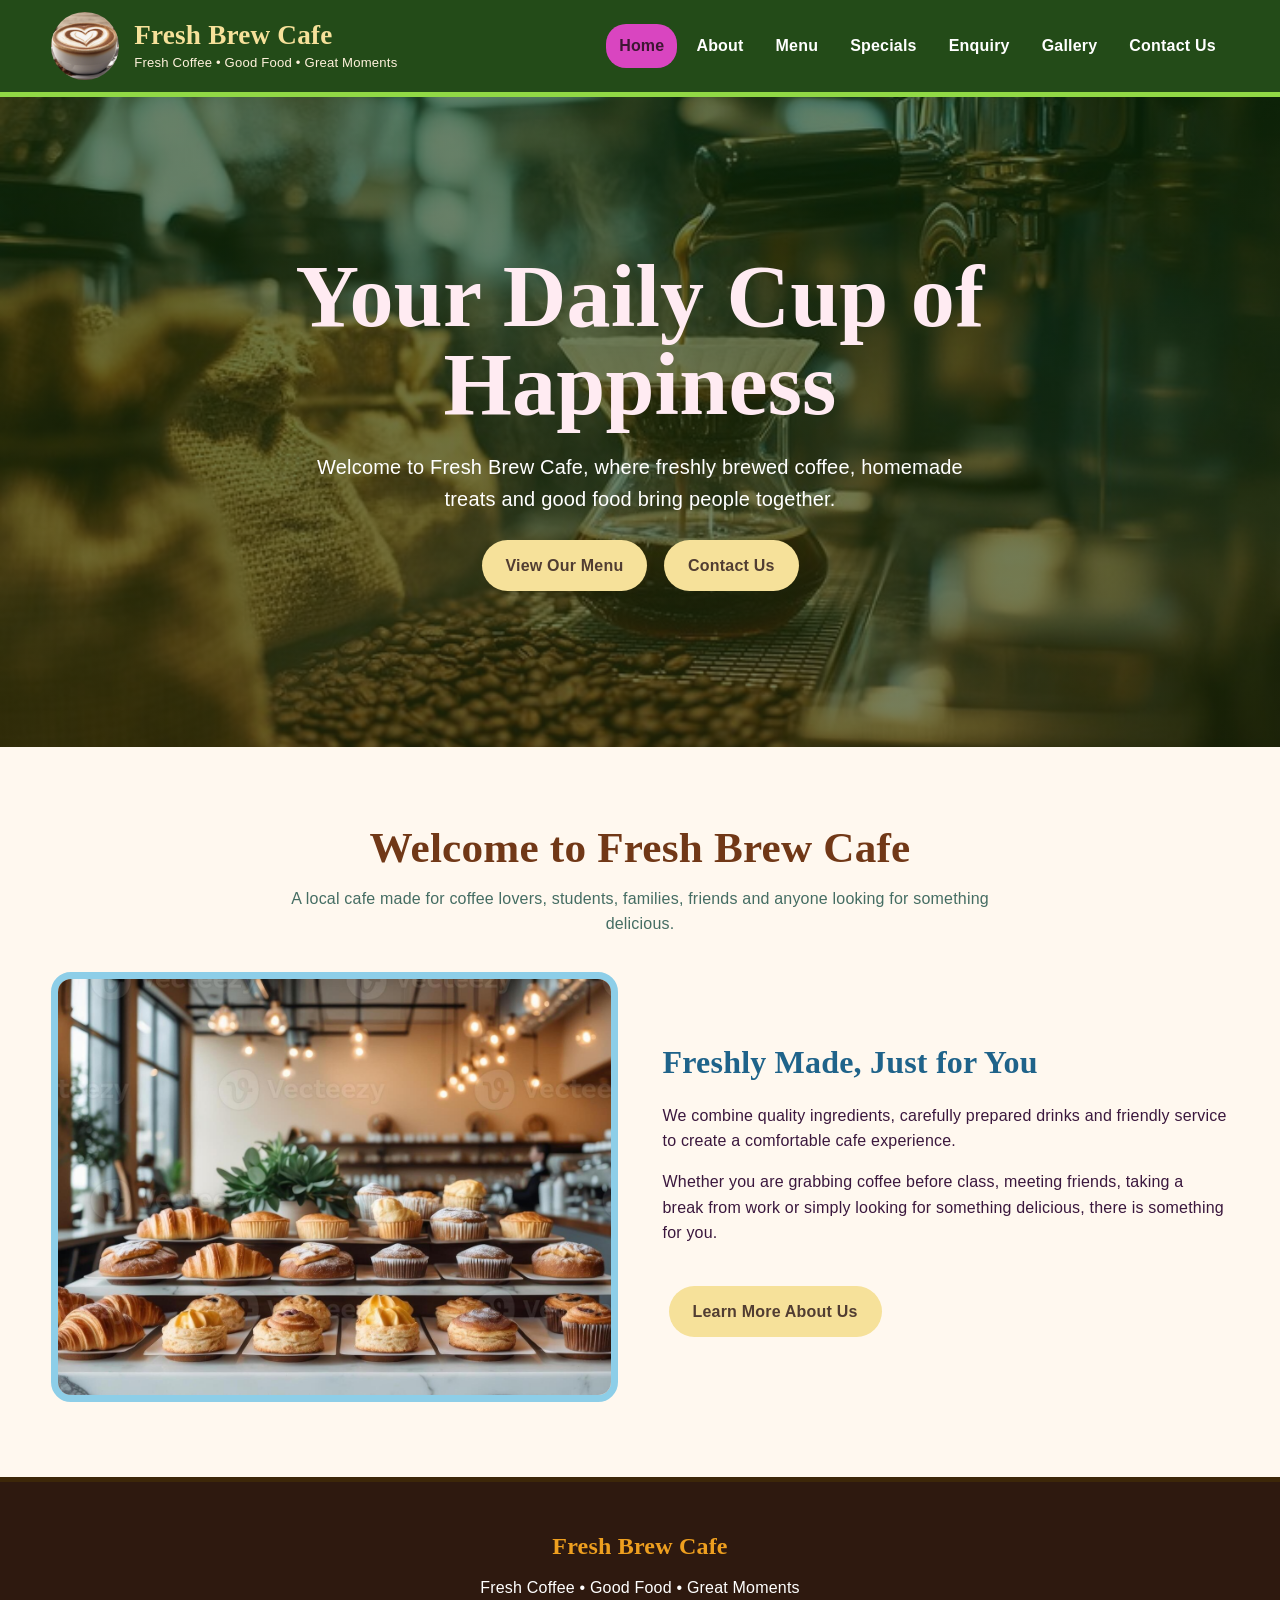
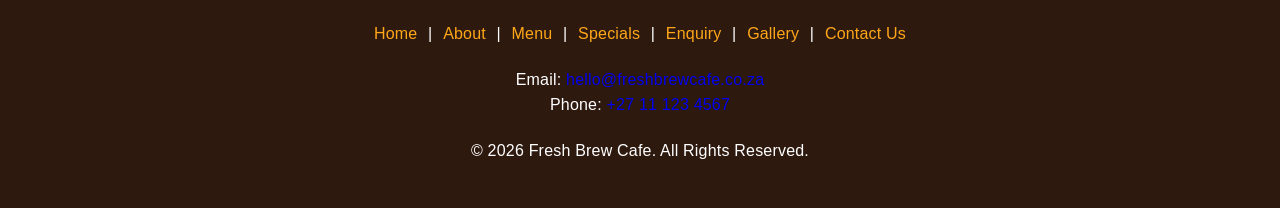
<file: index.html>
<!DOCTYPE html>
<html lang="en">
<head>
    <meta charset="UTF-8">
    <meta name="viewport" content="width=device-width, initial-scale=1.0">
    <meta name="description" content="Discover Fresh Brew Cafe for freshly brewed coffee, pastries, muffins and affordable cafe specials. Explore our menu, gallery and contact details.">
    <title>Fresh Coffee and Cafe Food in Pretoria | Fresh Brew Cafe</title>
    <meta name="keywords" content="fresh coffee Pretoria, cafe food, pastries, coffee specials">
    <meta name="author" content="Bokamoso Moremi">
    <meta name="robots" content="index, follow">
    <meta property="og:site_name" content="Fresh Brew Cafe">
    <meta property="og:title" content="Fresh Coffee and Cafe Food in Pretoria | Fresh Brew Cafe">
    <meta property="og:description" content="Discover Fresh Brew Cafe for freshly brewed coffee, pastries, muffins and affordable cafe specials. Explore our menu, gallery and contact details.">
    <meta property="og:type" content="website">
    <meta name="theme-color" content="#471d05">
    <link rel="stylesheet" href="style.css">
    <script src="script.js" defer></script>
</head>
<body>
<header>
    <div class="header-container">
        <a class="brand" href="index.html">
            <img loading="lazy" src="images/cappuccino.png" alt="Fresh Brew Cafe cappuccino">
            <div class="brand-text">
                <h1>Fresh Brew Cafe</h1>
                <p>Fresh Coffee • Good Food • Great Moments</p>
            </div>
        </a>
        <nav aria-label="Main navigation">
            <button class="nav-toggle" type="button" aria-expanded="false" aria-controls="primary-navigation"><span aria-hidden="true">☰</span> Menu</button>
            <ul id="primary-navigation">
                <li><a href="index.html" class="active">Home</a></li>
                <li><a href="about.html" class="">About</a></li>
                <li><a href="menu.html" class="">Menu</a></li>
                <li><a href="specials.html" class="">Specials</a></li>
                <li><a href="enquiry.html">Enquiry</a></li>
                <li><a href="gallery.html" class="">Gallery</a></li>
                <li><a href="contact.html" class="">Contact Us</a></li>
            </ul>
        </nav>
    </div>
</header>
<main>

<section class="hero">
    <div class="hero-content">
        <h2>Your Daily Cup of Happiness</h2>
        <p>Welcome to Fresh Brew Cafe, where freshly brewed coffee, homemade treats and good food bring people together.</p>
        <a class="button" href="menu.html">View Our Menu</a>
        <a class="button" href="contact.html">Contact Us</a>
    </div>
</section>

<section>
    <div class="container">
        <h2 class="section-title">Welcome to Fresh Brew Cafe</h2>
        <p class="section-intro">A local cafe made for coffee lovers, students, families, friends and anyone looking for something delicious.</p>
        <div class="about-grid">
            <div class="about-image">
                <img loading="lazy" src="images/pastry-display.jpg" alt="Fresh pastries displayed inside a cafe">
            </div>
            <div class="about-text">
                <h3>Freshly Made, Just for You</h3>
                <p>We combine quality ingredients, carefully prepared drinks and friendly service to create a comfortable cafe experience.</p>
                <p>Whether you are grabbing coffee before class, meeting friends, taking a break from work or simply looking for something delicious, there is something for you.</p>
                <a class="button" href="about.html">Learn More About Us</a>
            </div>
        </div>
    </div>
</section>

</main>
<footer>
    <div class="container">
        <h2>Fresh Brew Cafe</h2>
        <p>Fresh Coffee • Good Food • Great Moments</p>
        <div class="footer-links">
            <a href="index.html">Home</a> |
            <a href="about.html">About</a> |
            <a href="menu.html">Menu</a> |
            <a href="specials.html">Specials</a> | <a href="enquiry.html">Enquiry</a> |
            <a href="gallery.html">Gallery</a> |
            <a href="contact.html">Contact Us</a>
        </div>
        <p>Email: <a href="mailto:hello@freshbrewcafe.co.za">hello@freshbrewcafe.co.za</a></p>
        <p>Phone: <a href="tel:+27111234567">+27 11 123 4567</a></p>
        <p style="margin-top:20px;">&copy; 2026 Fresh Brew Cafe. All Rights Reserved.</p>
    </div>
</footer>
</body>
</html>
</file>
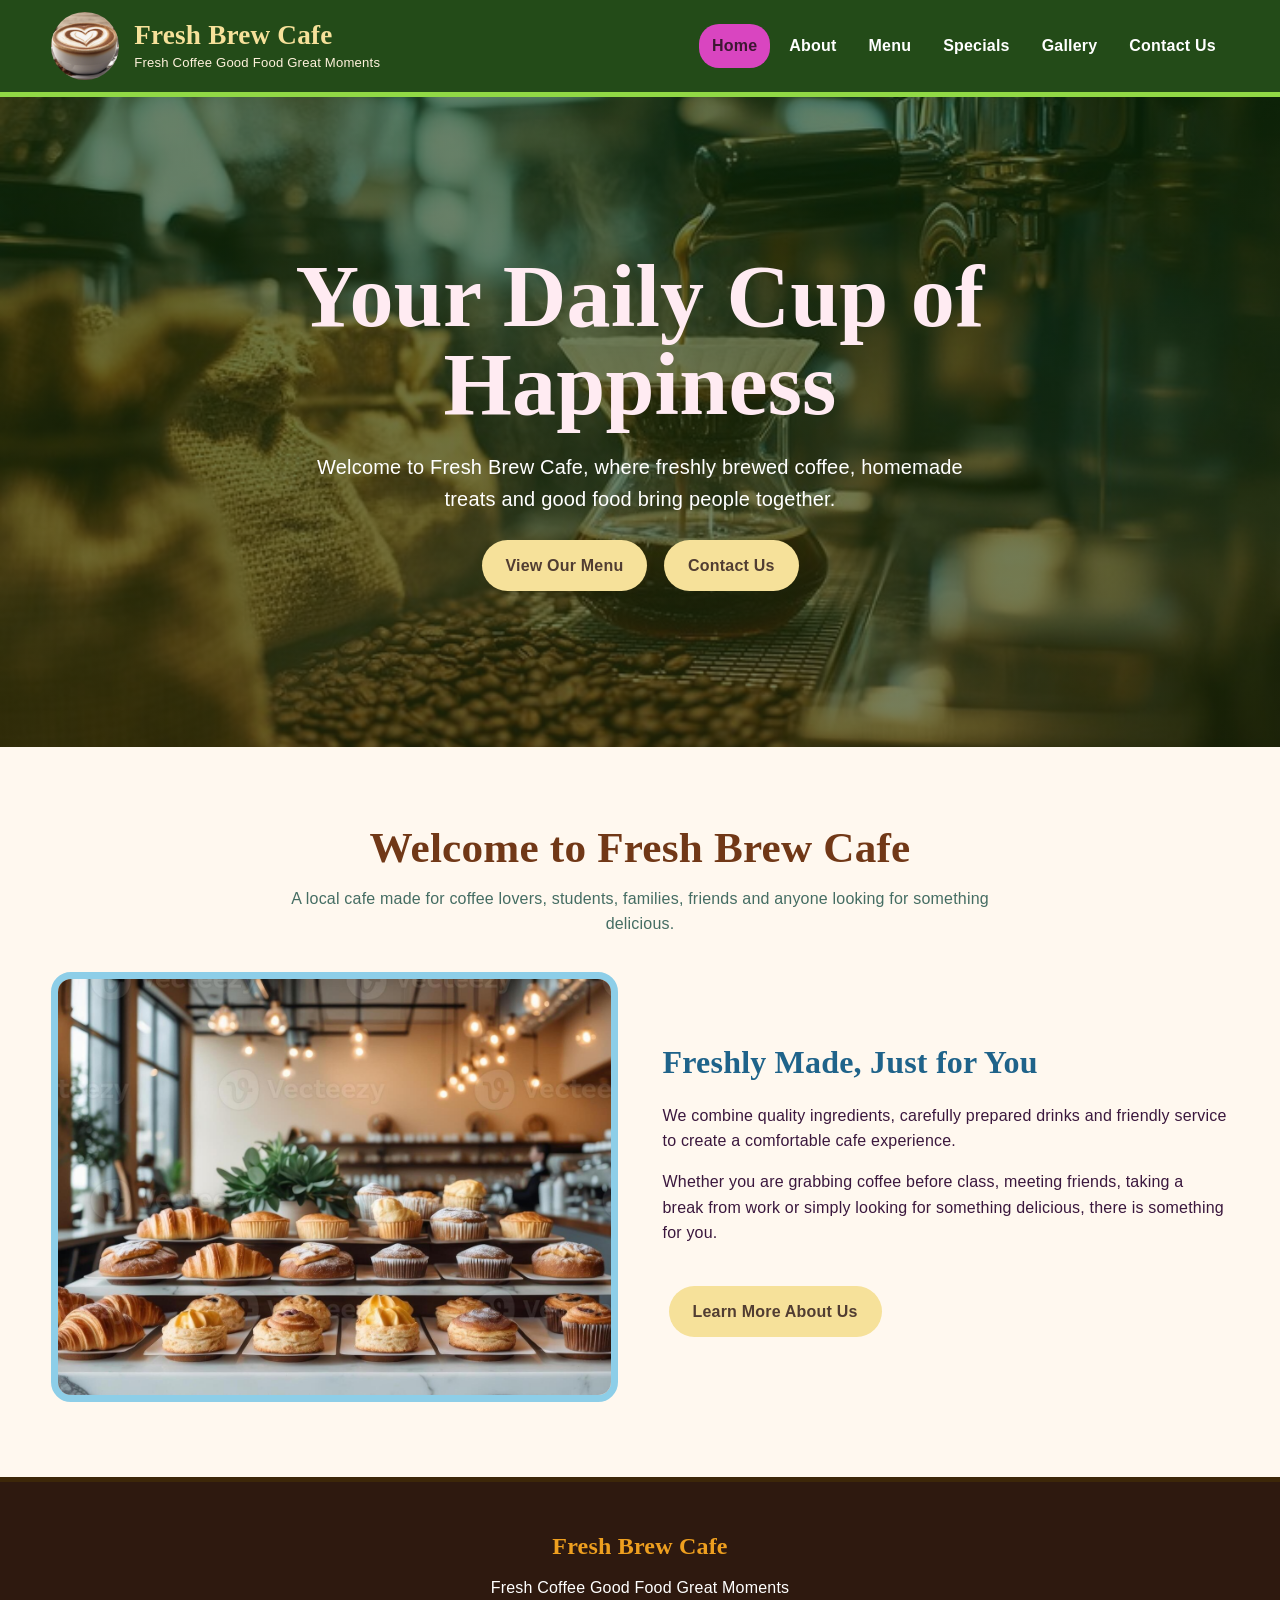
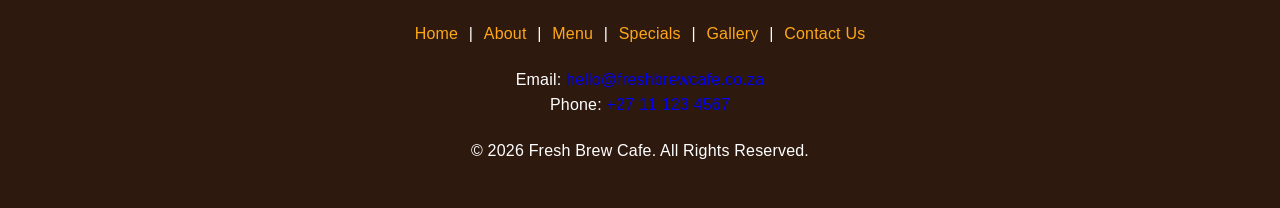
<file: Fresh-Brew-Cafe-Part-2/index.html>
<!DOCTYPE html>
<html lang="en">
<head>
    <meta charset="UTF-8">
    <meta name="viewport" content="width=device-width, initial-scale=1.0">
    <meta name="description" content="Fresh Brew Cafe - fresh coffee, food, pastries and a welcoming cafe experience.">
    <title>Home | Fresh Brew Cafe</title>
    <link rel="stylesheet" href="style.css">
</head>
<body>
<header>
    <div class="header-container">
        <a class="brand" href="index.html">
            <img src="images/cappuccino.png" alt="Fresh Brew Cafe cappuccino">
            <div class="brand-text">
                <h1>Fresh Brew Cafe</h1>
                <p>Fresh Coffee  Good Food  Great Moments</p>
            </div>
        </a>
        <nav>
            <ul>
                <li><a href="index.html" class="active">Home</a></li>
                <li><a href="about.html" class="">About</a></li>
                <li><a href="menu.html" class="">Menu</a></li>
                <li><a href="specials.html" class="">Specials</a></li>
                <li><a href="gallery.html" class="">Gallery</a></li>
                <li><a href="contact.html" class="">Contact Us</a></li>
            </ul>
        </nav>
    </div>
</header>
<main>

<section class="hero">
    <div class="hero-content">
        <h2>Your Daily Cup of Happiness</h2>
        <p>Welcome to Fresh Brew Cafe, where freshly brewed coffee, homemade treats and good food bring people together.</p>
        <a class="button" href="menu.html">View Our Menu</a>
        <a class="button" href="contact.html">Contact Us</a>
    </div>
</section>

<section>
    <div class="container">
        <h2 class="section-title">Welcome to Fresh Brew Cafe</h2>
        <p class="section-intro">A local cafe made for coffee lovers, students, families, friends and anyone looking for something delicious.</p>
        <div class="about-grid">
            <div class="about-image">
                <img src="images/pastry-display.jpg" alt="Fresh pastries displayed inside a cafe">
            </div>
            <div class="about-text">
                <h3>Freshly Made, Just for You</h3>
                <p>We combine quality ingredients, carefully prepared drinks and friendly service to create a comfortable cafe experience.</p>
                <p>Whether you are grabbing coffee before class, meeting friends, taking a break from work or simply looking for something delicious, there is something for you.</p>
                <a class="button" href="about.html">Learn More About Us</a>
            </div>
        </div>
    </div>
</section>

</main>
<footer>
    <div class="container">
        <h2>Fresh Brew Cafe</h2>
        <p>Fresh Coffee  Good Food  Great Moments</p>
        <div class="footer-links">
            <a href="index.html">Home</a> |
            <a href="about.html">About</a> |
            <a href="menu.html">Menu</a> |
            <a href="specials.html">Specials</a> |
            <a href="gallery.html">Gallery</a> |
            <a href="contact.html">Contact Us</a>
        </div>
        <p>Email: <a href="mailto:hello@freshbrewcafe.co.za">hello@freshbrewcafe.co.za</a></p>
        <p>Phone: <a href="tel:+27111234567">+27 11 123 4567</a></p>
        <p style="margin-top:20px;">&copy; 2026 Fresh Brew Cafe. All Rights Reserved.</p>
    </div>
</footer>
</body>
</html>
</file>
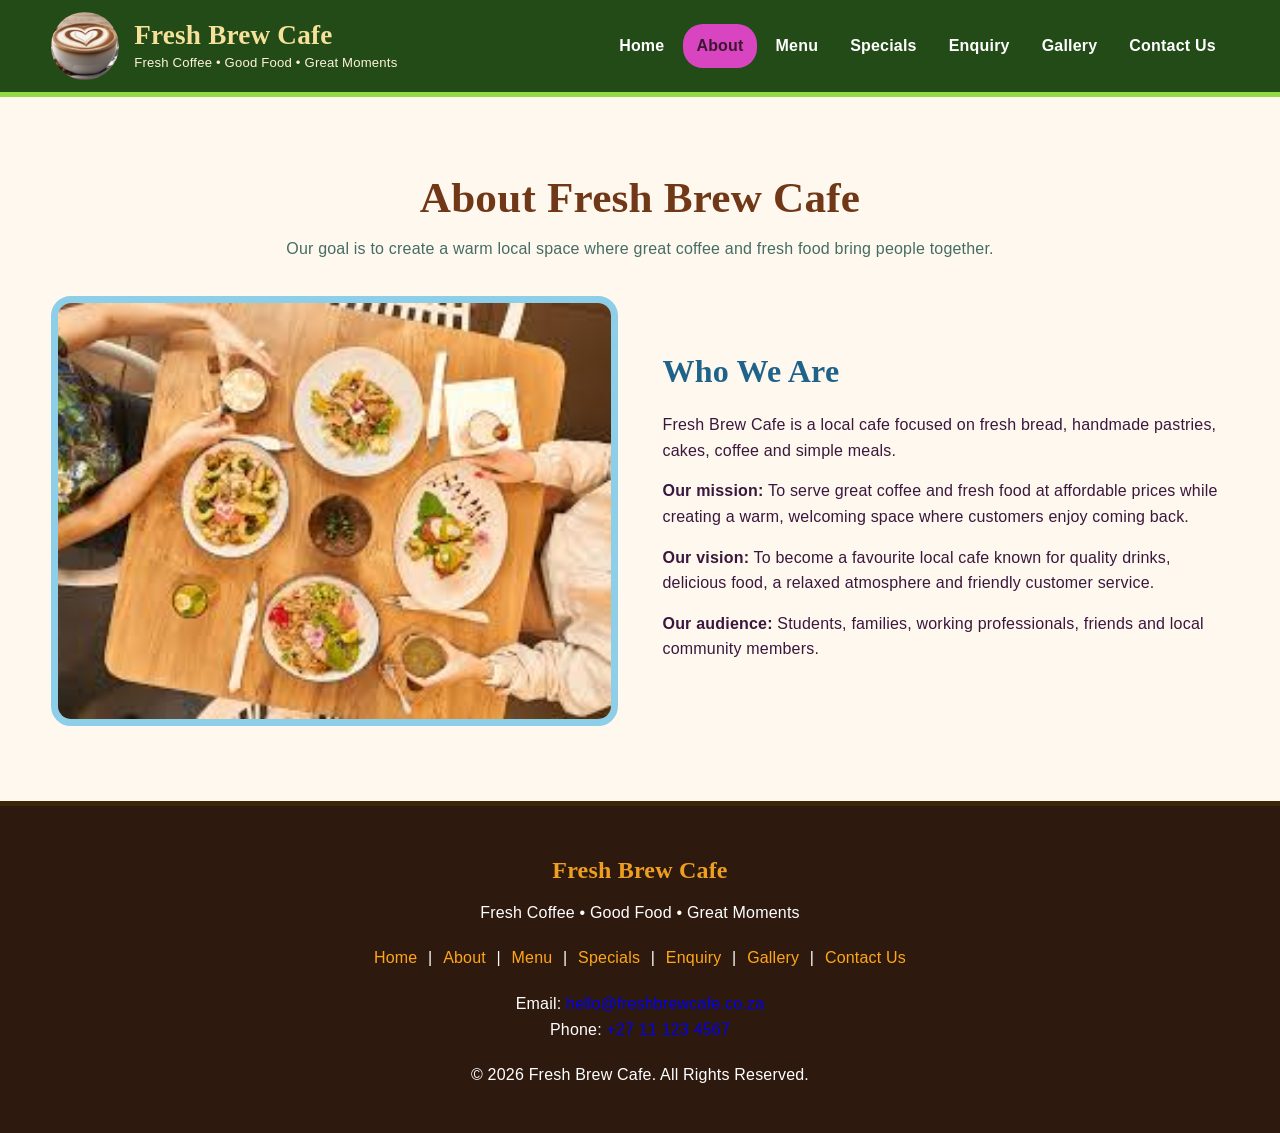
<file: about.html>
<!DOCTYPE html>
<html lang="en">
<head>
    <meta charset="UTF-8">
    <meta name="viewport" content="width=device-width, initial-scale=1.0">
    <meta name="description" content="Learn about Fresh Brew Cafe, a welcoming local cafe serving coffee, fresh pastries and simple meals to students, families and professionals.">
    <title>About Fresh Brew Cafe | Our Story and Mission</title>
    <meta name="keywords" content="about Fresh Brew Cafe, local cafe, fresh food">
    <meta name="author" content="Bokamoso Moremi">
    <meta name="robots" content="index, follow">
    <meta property="og:site_name" content="Fresh Brew Cafe">
    <meta property="og:title" content="About Fresh Brew Cafe | Our Story and Mission">
    <meta property="og:description" content="Learn about Fresh Brew Cafe, a welcoming local cafe serving coffee, fresh pastries and simple meals to students, families and professionals.">
    <meta property="og:type" content="website">
    <meta name="theme-color" content="#471d05">
    <link rel="stylesheet" href="style.css">
    <script src="script.js" defer></script>
</head>
<body>
<header>
    <div class="header-container">
        <a class="brand" href="index.html">
            <img loading="lazy" src="images/cappuccino.png" alt="Fresh Brew Cafe cappuccino">
            <div class="brand-text">
                <h1>Fresh Brew Cafe</h1>
                <p>Fresh Coffee • Good Food • Great Moments</p>
            </div>
        </a>
        <nav aria-label="Main navigation">
            <button class="nav-toggle" type="button" aria-expanded="false" aria-controls="primary-navigation"><span aria-hidden="true">☰</span> Menu</button>
            <ul id="primary-navigation">
                <li><a href="index.html" class="">Home</a></li>
                <li><a href="about.html" class="active">About</a></li>
                <li><a href="menu.html" class="">Menu</a></li>
                <li><a href="specials.html" class="">Specials</a></li>
                <li><a href="enquiry.html">Enquiry</a></li>
                <li><a href="gallery.html" class="">Gallery</a></li>
                <li><a href="contact.html" class="">Contact Us</a></li>
            </ul>
        </nav>
    </div>
</header>
<main>

<section>
    <div class="container">
        <h2 class="section-title">About Fresh Brew Cafe</h2>
        <p class="section-intro">Our goal is to create a warm local space where great coffee and fresh food bring people together.</p>
        <div class="about-grid">
            <div class="about-image">
                <img loading="lazy" src="images/cafe-meal.jpg" alt="People enjoying food together at a cafe">
            </div>
            <div class="about-text">
                <h3>Who We Are</h3>
                <p>Fresh Brew Cafe is a local cafe focused on fresh bread, handmade pastries, cakes, coffee and simple meals.</p>
                <p><strong>Our mission:</strong> To serve great coffee and fresh food at affordable prices while creating a warm, welcoming space where customers enjoy coming back.</p>
                <p><strong>Our vision:</strong> To become a favourite local cafe known for quality drinks, delicious food, a relaxed atmosphere and friendly customer service.</p>
                <p><strong>Our audience:</strong> Students, families, working professionals, friends and local community members.</p>
            </div>
        </div>
    </div>
</section>

</main>
<footer>
    <div class="container">
        <h2>Fresh Brew Cafe</h2>
        <p>Fresh Coffee • Good Food • Great Moments</p>
        <div class="footer-links">
            <a href="index.html">Home</a> |
            <a href="about.html">About</a> |
            <a href="menu.html">Menu</a> |
            <a href="specials.html">Specials</a> | <a href="enquiry.html">Enquiry</a> |
            <a href="gallery.html">Gallery</a> |
            <a href="contact.html">Contact Us</a>
        </div>
        <p>Email: <a href="mailto:hello@freshbrewcafe.co.za">hello@freshbrewcafe.co.za</a></p>
        <p>Phone: <a href="tel:+27111234567">+27 11 123 4567</a></p>
        <p style="margin-top:20px;">&copy; 2026 Fresh Brew Cafe. All Rights Reserved.</p>
    </div>
</footer>
</body>
</html>
</file>
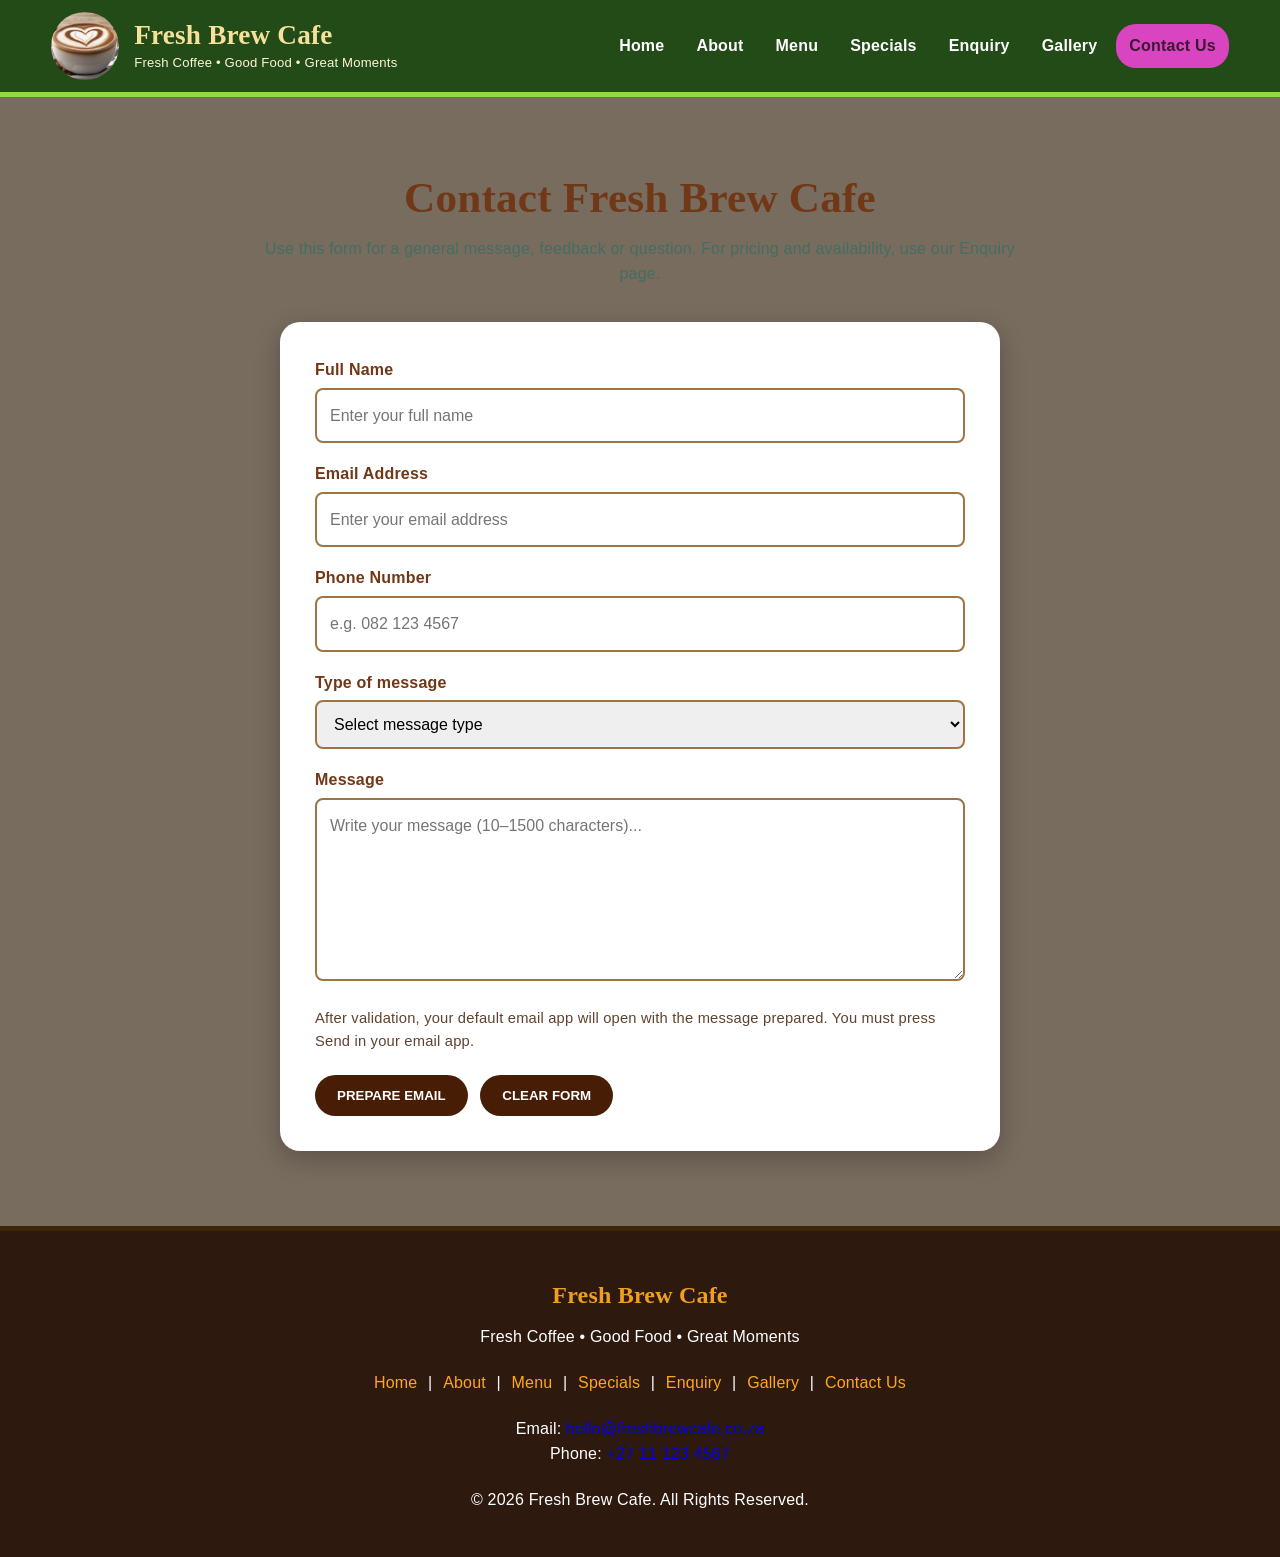
<file: contact.html>
<!DOCTYPE html>
<html lang="en">
<head>
    <meta charset="UTF-8">
    <meta name="viewport" content="width=device-width, initial-scale=1.0">
    <meta name="description" content="Contact Fresh Brew Cafe with a general message, question or feedback. Complete the validated form to prepare an email to our team.">
    <title>Contact Fresh Brew Cafe | Enquiries and Messages</title>
    <meta name="keywords" content="contact Fresh Brew Cafe, cafe enquiries">
    <meta name="author" content="Bokamoso Moremi">
    <meta name="robots" content="index, follow">
    <meta property="og:site_name" content="Fresh Brew Cafe">
    <meta property="og:title" content="Contact Fresh Brew Cafe | Enquiries and Messages">
    <meta property="og:description" content="Contact Fresh Brew Cafe with a general message, question or feedback. Complete the validated form to prepare an email to our team.">
    <meta property="og:type" content="website">
    <meta name="theme-color" content="#471d05">
    <link rel="stylesheet" href="style.css">
    <script src="script.js" defer></script>
</head>
<body>
<header>
    <div class="header-container">
        <a class="brand" href="index.html">
            <img loading="lazy" src="images/cappuccino.png" alt="Fresh Brew Cafe cappuccino">
            <div class="brand-text">
                <h1>Fresh Brew Cafe</h1>
                <p>Fresh Coffee • Good Food • Great Moments</p>
            </div>
        </a>
        <nav aria-label="Main navigation">
            <button class="nav-toggle" type="button" aria-expanded="false" aria-controls="primary-navigation"><span aria-hidden="true">☰</span> Menu</button>
            <ul id="primary-navigation">
                <li><a href="index.html" class="">Home</a></li>
                <li><a href="about.html" class="">About</a></li>
                <li><a href="menu.html" class="">Menu</a></li>
                <li><a href="specials.html" class="">Specials</a></li>
                <li><a href="enquiry.html">Enquiry</a></li>
                <li><a href="gallery.html" class="">Gallery</a></li>
                <li><a href="contact.html" class="active">Contact Us</a></li>
            </ul>
        </nav>
    </div>
</header>
<main>

<section class="contact">
    <div class="container">
        <h2 class="section-title">Contact Fresh Brew Cafe</h2>
        <p class="section-intro">Use this form for a general message, feedback or question. For pricing and availability, use our Enquiry page.</p>
        <form id="contact-form" action="mailto:hello@freshbrewcafe.co.za" method="post" enctype="text/plain">
            <label for="name">Full Name</label>
            <input type="text" id="name" name="name" placeholder="Enter your full name" minlength="2" maxlength="80" autocomplete="name" required>

            <label for="email">Email Address</label>
            <input type="email" id="email" name="email" placeholder="Enter your email address" maxlength="120" autocomplete="email" required>

            <label for="phone">Phone Number</label>
            <input type="tel" id="phone" name="phone" placeholder="e.g. 082 123 4567" minlength="7" maxlength="20" autocomplete="tel">

            <label for="messageType">Type of message</label>
            <select id="messageType" name="messageType" required>
                <option value="">Select message type</option>
                <option value="General question">General question</option>
                <option value="Feedback">Feedback</option>
                <option value="Complaint">Complaint</option>
                <option value="Other message">Other message</option>
            </select>

            <label for="message">Message</label>
            <textarea id="message" name="message" rows="6" minlength="10" maxlength="1500" placeholder="Write your message (10–1500 characters)..." required></textarea>

            <p class="form-note">After validation, your default email app will open with the message prepared. You must press Send in your email app.</p>
            <p class="form-feedback" role="status" aria-live="polite"></p>
            <button type="submit">PREPARE EMAIL</button>
            <button type="reset">CLEAR FORM</button>
        </form>
    </div>
</section>

</main>
<footer>
    <div class="container">
        <h2>Fresh Brew Cafe</h2>
        <p>Fresh Coffee • Good Food • Great Moments</p>
        <div class="footer-links">
            <a href="index.html">Home</a> |
            <a href="about.html">About</a> |
            <a href="menu.html">Menu</a> |
            <a href="specials.html">Specials</a> | <a href="enquiry.html">Enquiry</a> |
            <a href="gallery.html">Gallery</a> |
            <a href="contact.html">Contact Us</a>
        </div>
        <p>Email: <a href="mailto:hello@freshbrewcafe.co.za">hello@freshbrewcafe.co.za</a></p>
        <p>Phone: <a href="tel:+27111234567">+27 11 123 4567</a></p>
        <p style="margin-top:20px;">&copy; 2026 Fresh Brew Cafe. All Rights Reserved.</p>
    </div>
</footer>
</body>
</html>
</file>
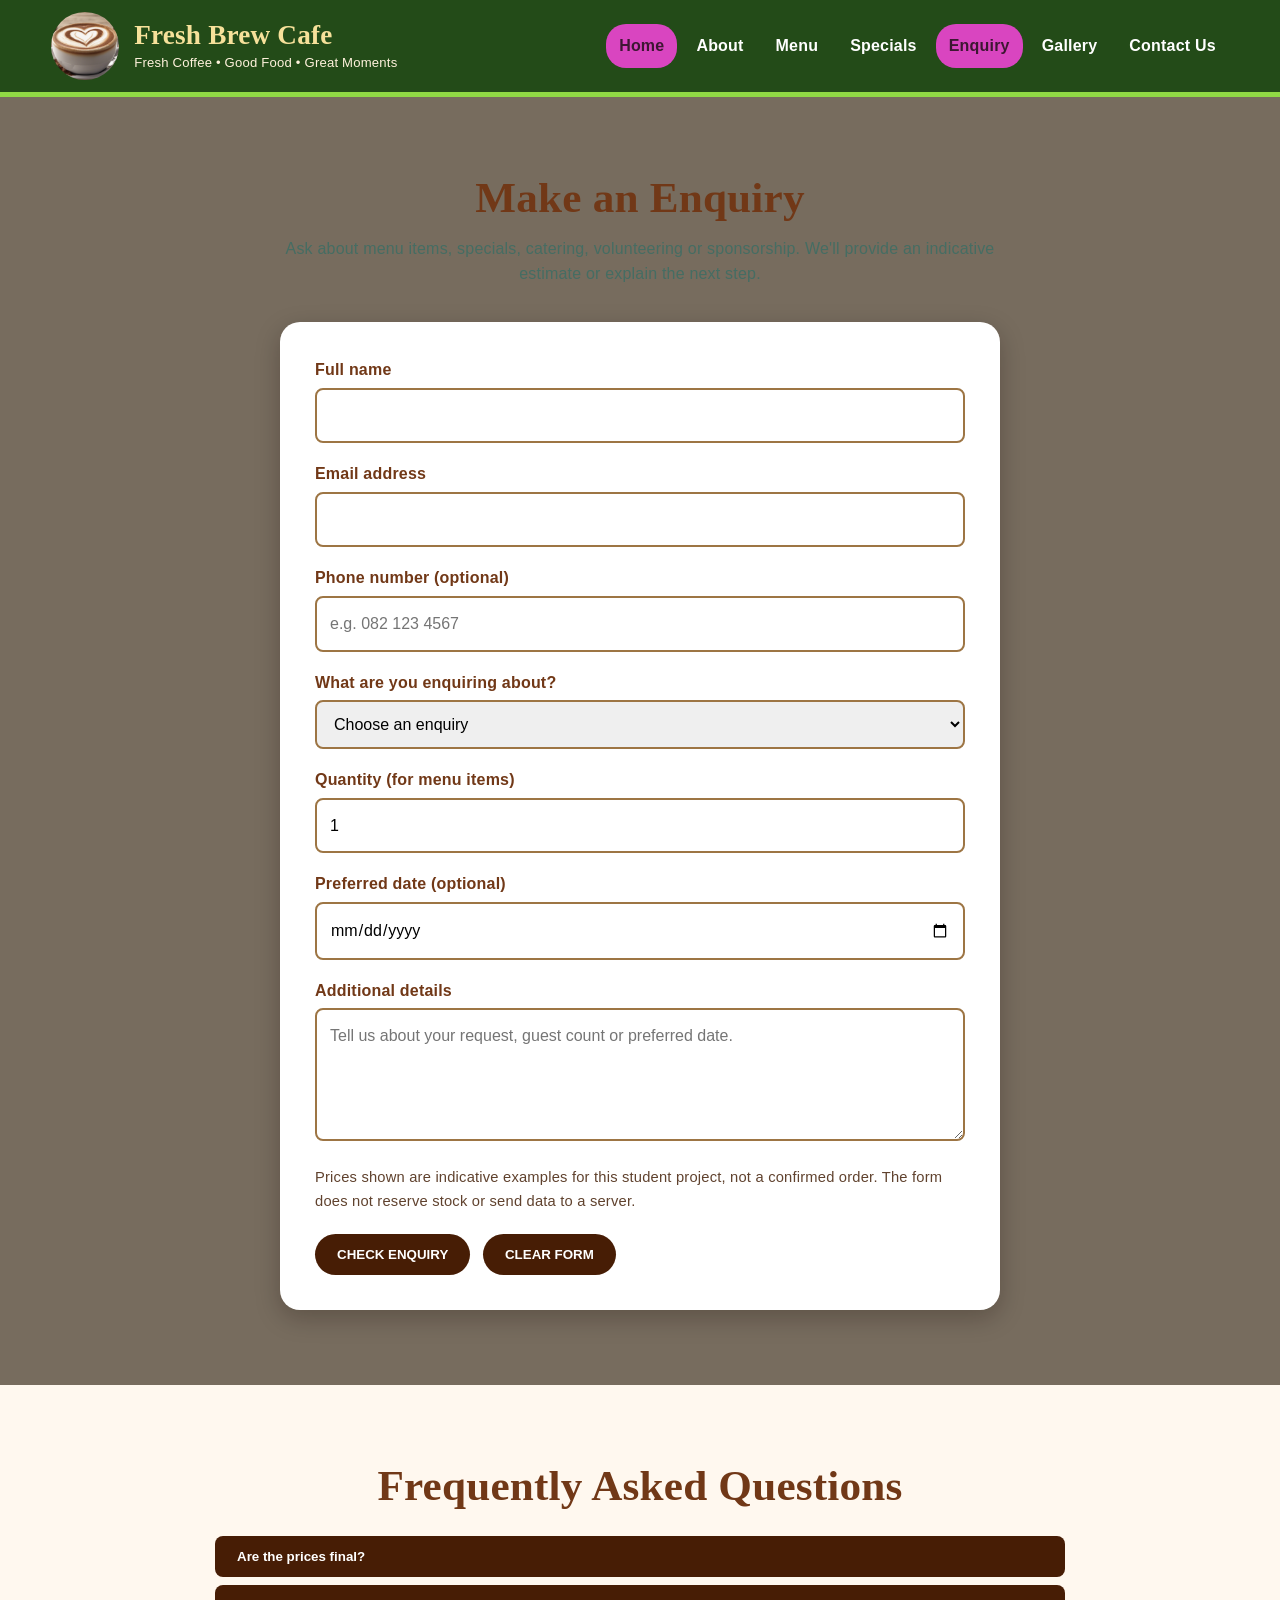
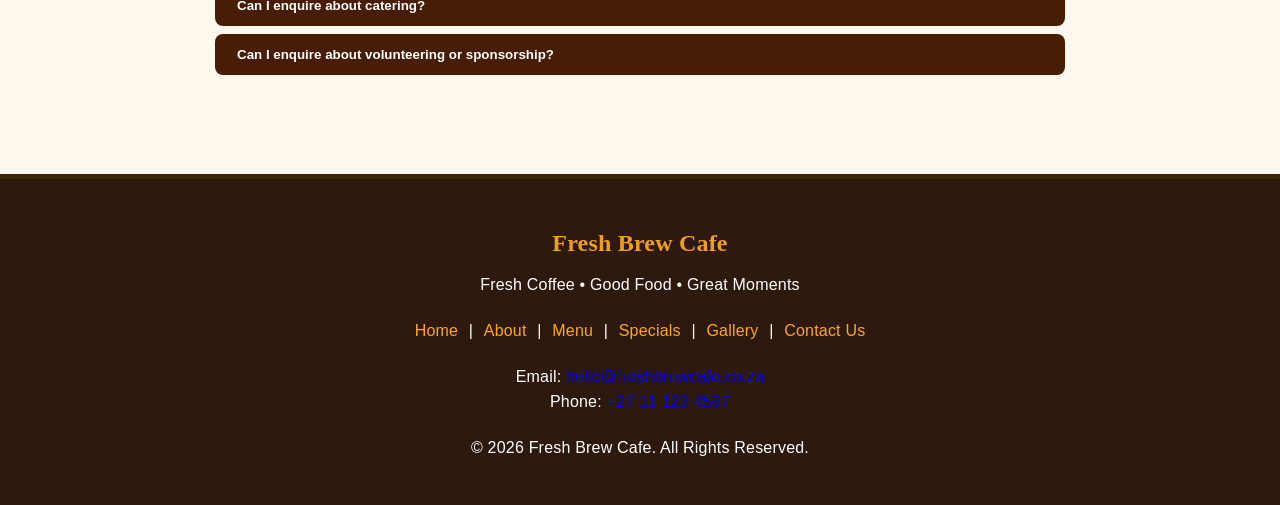
<file: enquiry.html>
<!DOCTYPE html>
<html lang="en">
<head>
    <meta charset="UTF-8">
    <meta name="viewport" content="width=device-width, initial-scale=1.0">
    <meta name="description" content="Discover Fresh Brew Cafe for freshly brewed coffee, pastries, muffins and affordable cafe specials. Explore our menu, gallery and contact details.">
    <title>Fresh Coffee and Cafe Food in Pretoria | Fresh Brew Cafe</title>
    <meta name="keywords" content="fresh coffee Pretoria, cafe food, pastries, coffee specials">
    <meta name="author" content="Bokamoso Moremi">
    <meta name="robots" content="index, follow">
    <meta property="og:site_name" content="Fresh Brew Cafe">
    <meta property="og:title" content="Fresh Coffee and Cafe Food in Pretoria | Fresh Brew Cafe">
    <meta property="og:description" content="Discover Fresh Brew Cafe for freshly brewed coffee, pastries, muffins and affordable cafe specials. Explore our menu, gallery and contact details.">
    <meta property="og:type" content="website">
    <meta name="theme-color" content="#471d05">
    <link rel="stylesheet" href="style.css">
    <script src="script.js" defer></script>
</head>
<body>
<header>
    <div class="header-container">
        <a class="brand" href="index.html">
            <img loading="lazy" src="images/cappuccino.png" alt="Fresh Brew Cafe cappuccino">
            <div class="brand-text">
                <h1>Fresh Brew Cafe</h1>
                <p>Fresh Coffee • Good Food • Great Moments</p>
            </div>
        </a>
        <nav aria-label="Main navigation">
            <button class="nav-toggle" type="button" aria-expanded="false" aria-controls="primary-navigation"><span aria-hidden="true">☰</span> Menu</button>
            <ul id="primary-navigation">
                <li><a href="index.html" class="active">Home</a></li>
                <li><a href="about.html" class="">About</a></li>
                <li><a href="menu.html" class="">Menu</a></li>
                <li><a href="specials.html" class="">Specials</a></li>
                <li><a href="enquiry.html" class="active">Enquiry</a></li>
                <li><a href="gallery.html" class="">Gallery</a></li>
                <li><a href="contact.html" class="">Contact Us</a></li>
            </ul>
        </nav>
    </div>
</header>
<main>
<section class="contact">
  <div class="container">
    <h2 class="section-title">Make an Enquiry</h2>
    <p class="section-intro">Ask about menu items, specials, catering, volunteering or sponsorship. We'll provide an indicative estimate or explain the next step.</p>
    <form id="enquiry-form" action="#" method="get">
      <label for="enquiry-name">Full name</label>
      <input type="text" id="enquiry-name" name="name" minlength="2" maxlength="80" autocomplete="name" required>
      <label for="enquiry-email">Email address</label>
      <input type="email" id="enquiry-email" name="email" maxlength="120" autocomplete="email" required>
      <label for="enquiry-phone">Phone number (optional)</label>
      <input type="tel" id="enquiry-phone" name="phone" minlength="7" maxlength="20" placeholder="e.g. 082 123 4567" autocomplete="tel">
      <label for="enquiry-type">What are you enquiring about?</label>
      <select id="enquiry-type" name="enquiryType" required>
        <option value="">Choose an enquiry</option>
        <option value="coffee">Classic cappuccino (R35 each)</option>
        <option value="breakfast">Morning combo (R55 each)</option>
        <option value="muffin">Coffee and muffin special (R50 each)</option>
        <option value="catering">Catering / group order</option>
        <option value="volunteer">Volunteering opportunities</option>
        <option value="sponsor">Sponsorship opportunities</option>
      </select>
      <label for="quantity">Quantity (for menu items)</label>
      <input type="number" id="quantity" name="quantity" min="1" max="100" value="1" required>
      <label for="preferred-date">Preferred date (optional)</label>
      <input type="date" id="preferred-date" name="preferredDate">
      <label for="enquiry-message">Additional details</label>
      <textarea id="enquiry-message" name="details" rows="4" maxlength="1000" placeholder="Tell us about your request, guest count or preferred date."></textarea>
      <p class="form-note">Prices shown are indicative examples for this student project, not a confirmed order. The form does not reserve stock or send data to a server.</p>
      <button type="submit">CHECK ENQUIRY</button>
      <button type="reset">CLEAR FORM</button>
      <div class="enquiry-result" role="status" aria-live="polite" hidden></div>
    </form>
  </div>
</section>
<section>
  <div class="container">
    <h2 class="section-title">Frequently Asked Questions</h2>
    <div class="accordion">
      <button class="accordion-trigger" type="button" aria-expanded="false" aria-controls="faq-price">Are the prices final?</button>
      <div class="accordion-panel" id="faq-price" hidden><p>The prices are indicative for this project. Contact the cafe to confirm current prices and availability before ordering.</p></div>
      <button class="accordion-trigger" type="button" aria-expanded="false" aria-controls="faq-catering">Can I enquire about catering?</button>
      <div class="accordion-panel" id="faq-catering" hidden><p>Yes. Choose catering in the form and include your event date, number of guests and any dietary requirements.</p></div>
      <button class="accordion-trigger" type="button" aria-expanded="false" aria-controls="faq-sponsor">Can I enquire about volunteering or sponsorship?</button>
      <div class="accordion-panel" id="faq-sponsor" hidden><p>Yes. Choose the relevant option and the cafe team can discuss whether opportunities are available.</p></div>
    </div>
  </div>
</section>
</main>
<footer>
    <div class="container">
        <h2>Fresh Brew Cafe</h2>
        <p>Fresh Coffee • Good Food • Great Moments</p>
        <div class="footer-links">
            <a href="index.html">Home</a> |
            <a href="about.html">About</a> |
            <a href="menu.html">Menu</a> |
            <a href="specials.html">Specials</a> |
            <a href="gallery.html">Gallery</a> |
            <a href="contact.html">Contact Us</a>
        </div>
        <p>Email: <a href="mailto:hello@freshbrewcafe.co.za">hello@freshbrewcafe.co.za</a></p>
        <p>Phone: <a href="tel:+27111234567">+27 11 123 4567</a></p>
        <p style="margin-top:20px;">&copy; 2026 Fresh Brew Cafe. All Rights Reserved.</p>
    </div>
</footer>
</body>
</html>
</file>
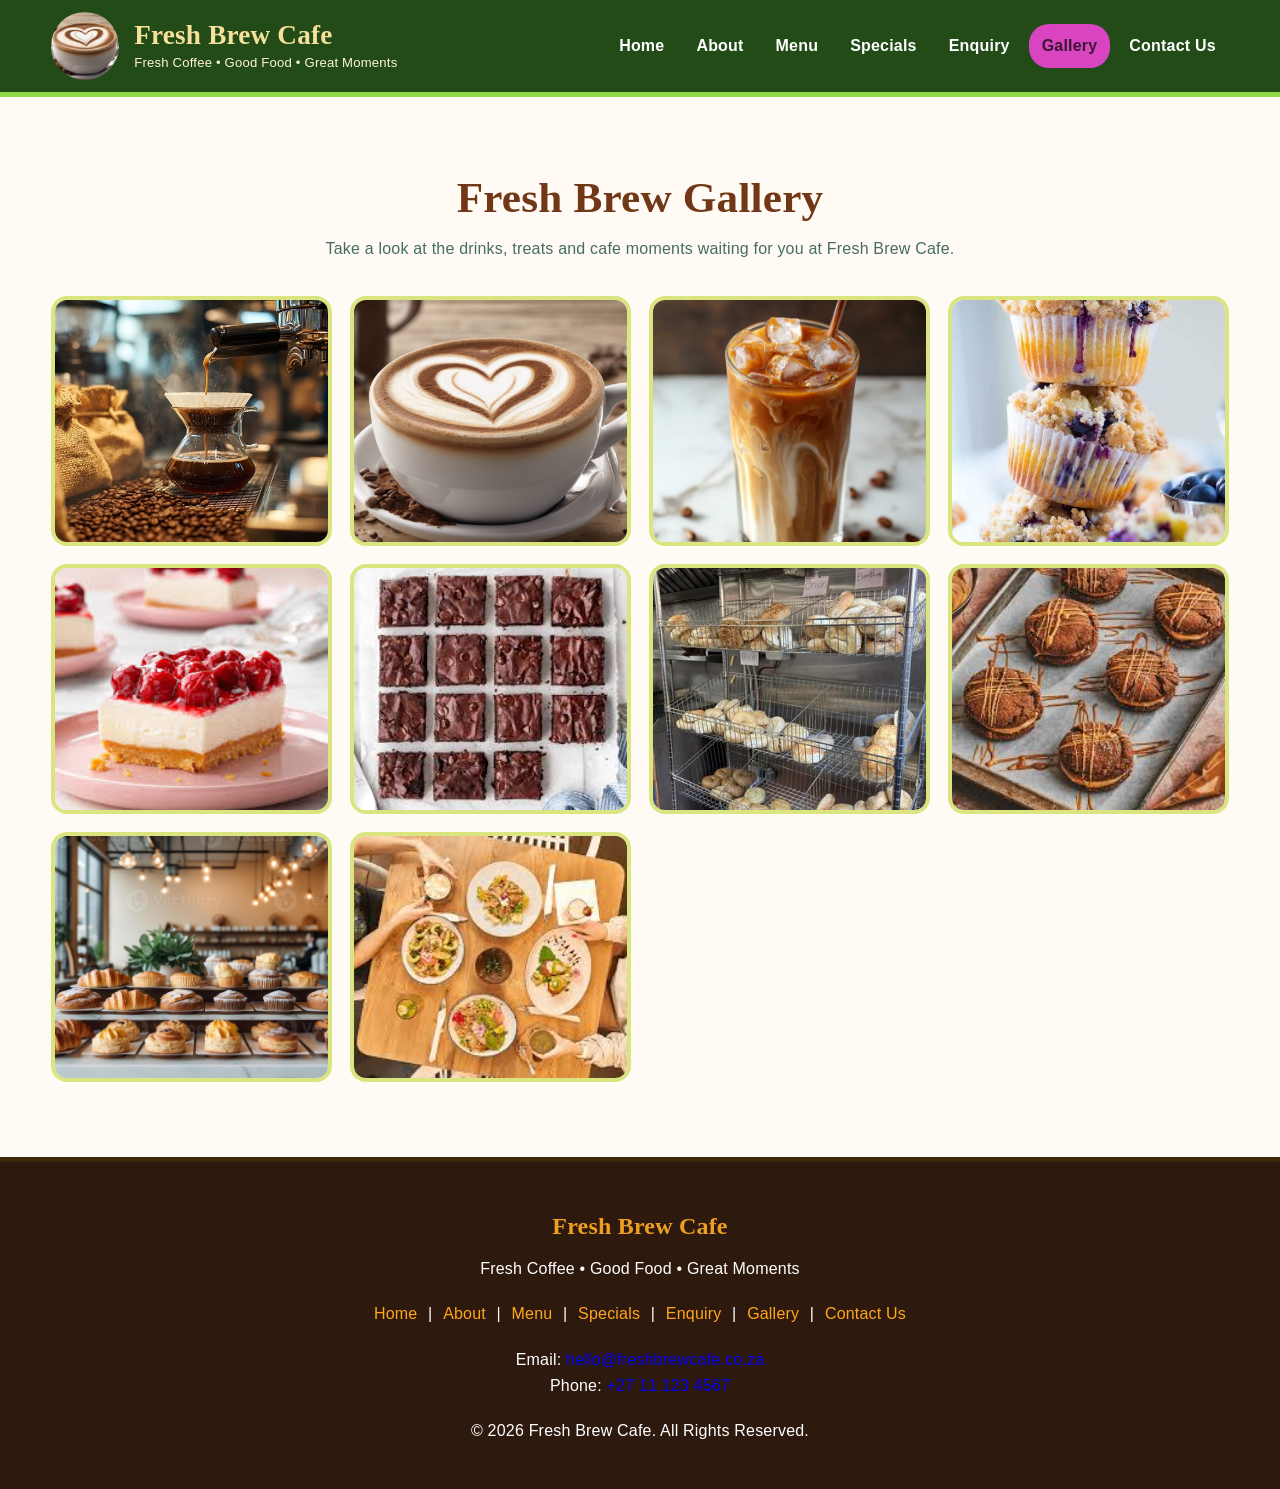
<file: gallery.html>
<!DOCTYPE html>
<html lang="en">
<head>
    <meta charset="UTF-8">
    <meta name="viewport" content="width=device-width, initial-scale=1.0">
    <meta name="description" content="View Fresh Brew Cafe's gallery of coffee, baked treats, pastries and cafe meals. Select an image to open it in the lightbox.">
    <title>Coffee, Pastries and Cafe Gallery | Fresh Brew Cafe</title>
    <meta name="keywords" content="coffee gallery, cafe pastries, baked treats">
    <meta name="author" content="Bokamoso Moremi">
    <meta name="robots" content="index, follow">
    <meta property="og:site_name" content="Fresh Brew Cafe">
    <meta property="og:title" content="Coffee, Pastries and Cafe Gallery | Fresh Brew Cafe">
    <meta property="og:description" content="View Fresh Brew Cafe's gallery of coffee, baked treats, pastries and cafe meals. Select an image to open it in the lightbox.">
    <meta property="og:type" content="website">
    <meta name="theme-color" content="#471d05">
    <link rel="stylesheet" href="style.css">
    <script src="script.js" defer></script>
</head>
<body>
<header>
    <div class="header-container">
        <a class="brand" href="index.html">
            <img loading="lazy" src="images/cappuccino.png" alt="Fresh Brew Cafe cappuccino">
            <div class="brand-text">
                <h1>Fresh Brew Cafe</h1>
                <p>Fresh Coffee • Good Food • Great Moments</p>
            </div>
        </a>
        <nav aria-label="Main navigation">
            <button class="nav-toggle" type="button" aria-expanded="false" aria-controls="primary-navigation"><span aria-hidden="true">☰</span> Menu</button>
            <ul id="primary-navigation">
                <li><a href="index.html" class="">Home</a></li>
                <li><a href="about.html" class="">About</a></li>
                <li><a href="menu.html" class="">Menu</a></li>
                <li><a href="specials.html" class="">Specials</a></li>
                <li><a href="enquiry.html">Enquiry</a></li>
                <li><a href="gallery.html" class="active">Gallery</a></li>
                <li><a href="contact.html" class="">Contact Us</a></li>
            </ul>
        </nav>
    </div>
</header>
<main>

<section class="gallery">
    <div class="container">
        <h2 class="section-title">Fresh Brew Gallery</h2>
        <p class="section-intro">Take a look at the drinks, treats and cafe moments waiting for you at Fresh Brew Cafe.</p>
        <div class="gallery-grid">
            <img loading="lazy" src="images/coffee-brewing.jpg" alt="Freshly brewed coffee">
            <img loading="lazy" src="images/cappuccino.png" alt="Classic cappuccino">
            <img loading="lazy" src="images/iced-caramel-latte.jpg" alt="Iced caramel latte">
            <img loading="lazy" src="images/blueberry-muffins.jpg" alt="Fresh blueberry muffins">
            <img loading="lazy" src="images/berry-cheesecake.jpg" alt="Berry cheesecake">
            <img loading="lazy" src="images/brownie-squares.jpg" alt="Chocolate brownie squares">
            <img loading="lazy" src="images/fresh-bread.jpg" alt="Fresh artisan bread">
            <img loading="lazy" src="images/chocolate-pastries.jpg" alt="Chocolate pastries">
            <img loading="lazy" src="images/pastry-display.jpg" alt="Fresh pastry display">
            <img loading="lazy" src="images/cafe-meal.jpg" alt="Fresh cafe meal">
        </div>
    </div>
</section>

</main>
<footer>
    <div class="container">
        <h2>Fresh Brew Cafe</h2>
        <p>Fresh Coffee • Good Food • Great Moments</p>
        <div class="footer-links">
            <a href="index.html">Home</a> |
            <a href="about.html">About</a> |
            <a href="menu.html">Menu</a> |
            <a href="specials.html">Specials</a> | <a href="enquiry.html">Enquiry</a> |
            <a href="gallery.html">Gallery</a> |
            <a href="contact.html">Contact Us</a>
        </div>
        <p>Email: <a href="mailto:hello@freshbrewcafe.co.za">hello@freshbrewcafe.co.za</a></p>
        <p>Phone: <a href="tel:+27111234567">+27 11 123 4567</a></p>
        <p style="margin-top:20px;">&copy; 2026 Fresh Brew Cafe. All Rights Reserved.</p>
    </div>
</footer>
</body>
</html>
</file>
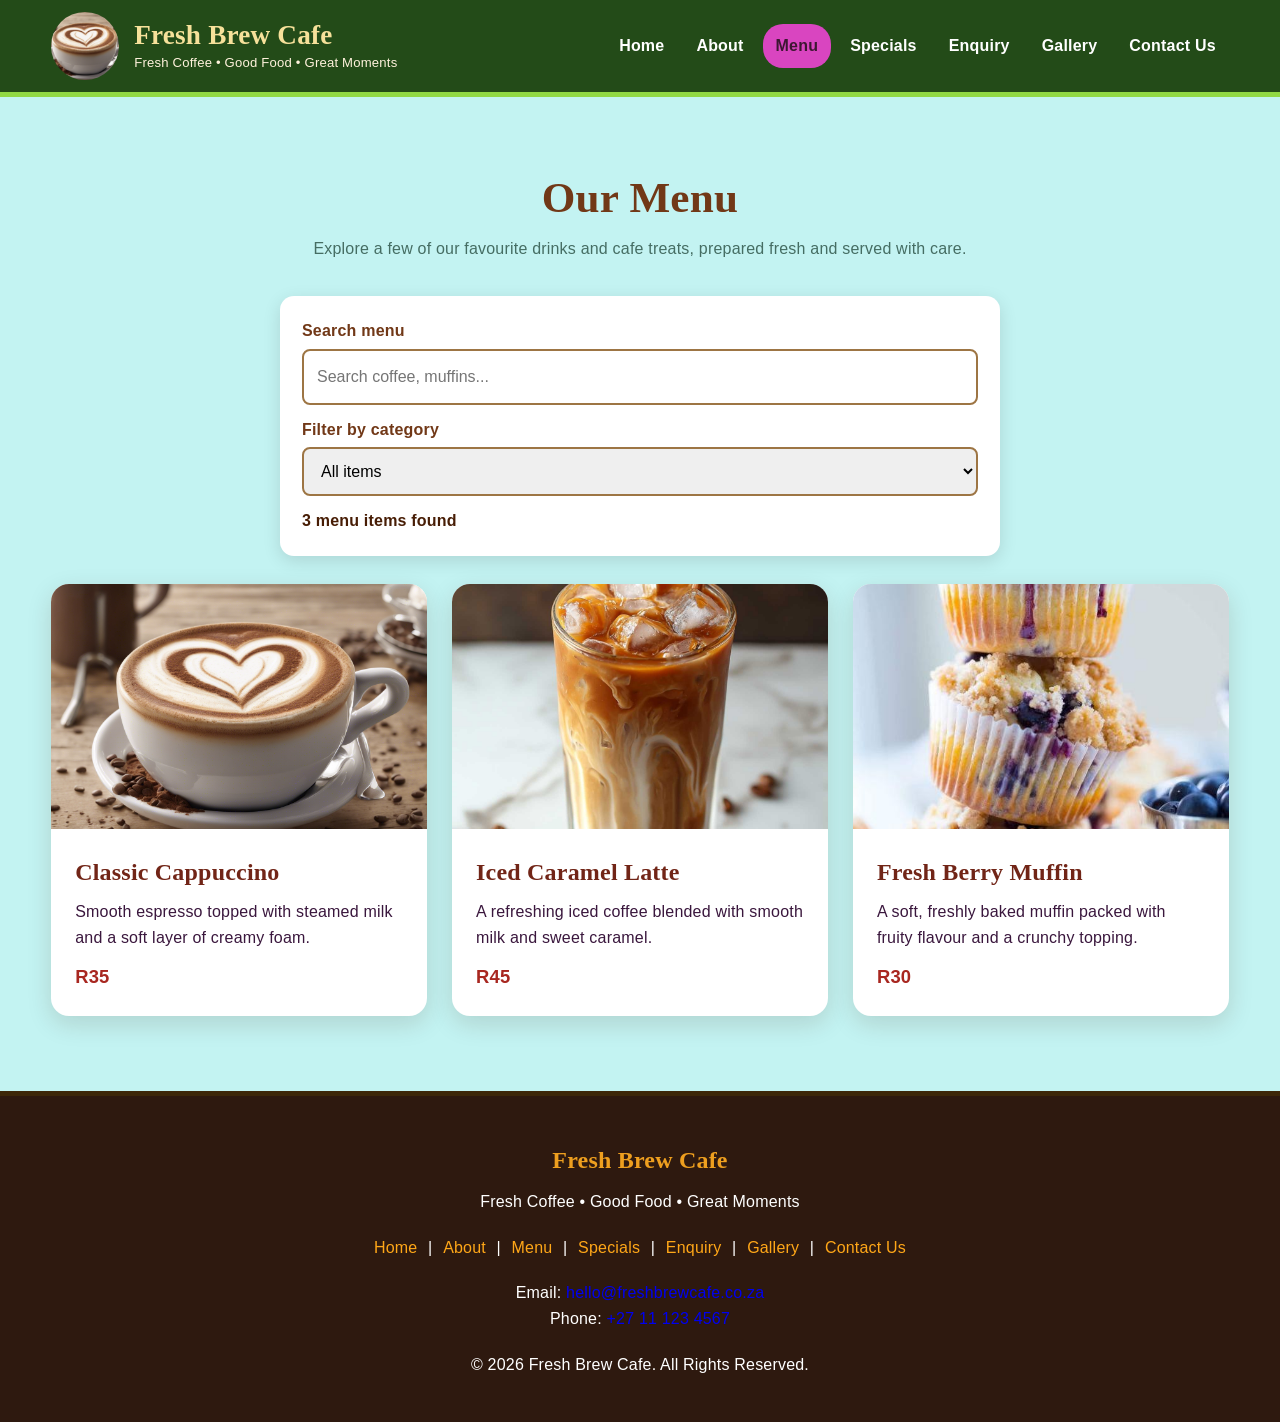
<file: menu.html>
<!DOCTYPE html>
<html lang="en">
<head>
    <meta charset="UTF-8">
    <meta name="viewport" content="width=device-width, initial-scale=1.0">
    <meta name="description" content="Browse Fresh Brew Cafe's coffee, muffins and cafe treats with indicative prices. Search the menu and filter by category before you visit.">
    <title>Cafe Menu and Prices | Fresh Brew Cafe</title>
    <meta name="keywords" content="cafe menu, coffee prices, muffins, cafe treats">
    <meta name="author" content="Bokamoso Moremi">
    <meta name="robots" content="index, follow">
    <meta property="og:site_name" content="Fresh Brew Cafe">
    <meta property="og:title" content="Cafe Menu and Prices | Fresh Brew Cafe">
    <meta property="og:description" content="Browse Fresh Brew Cafe's coffee, muffins and cafe treats with indicative prices. Search the menu and filter by category before you visit.">
    <meta property="og:type" content="website">
    <meta name="theme-color" content="#471d05">
    <link rel="stylesheet" href="style.css">
    <script src="script.js" defer></script>
</head>
<body>
<header>
    <div class="header-container">
        <a class="brand" href="index.html">
            <img loading="lazy" src="images/cappuccino.png" alt="Fresh Brew Cafe cappuccino">
            <div class="brand-text">
                <h1>Fresh Brew Cafe</h1>
                <p>Fresh Coffee • Good Food • Great Moments</p>
            </div>
        </a>
        <nav aria-label="Main navigation">
            <button class="nav-toggle" type="button" aria-expanded="false" aria-controls="primary-navigation"><span aria-hidden="true">☰</span> Menu</button>
            <ul id="primary-navigation">
                <li><a href="index.html" class="">Home</a></li>
                <li><a href="about.html" class="">About</a></li>
                <li><a href="menu.html" class="active">Menu</a></li>
                <li><a href="specials.html" class="">Specials</a></li>
                <li><a href="enquiry.html">Enquiry</a></li>
                <li><a href="gallery.html" class="">Gallery</a></li>
                <li><a href="contact.html" class="">Contact Us</a></li>
            </ul>
        </nav>
    </div>
</header>
<main>

<section class="menu-section">
    <div class="container">
        <h2 class="section-title">Our Menu</h2>
        <p class="section-intro">Explore a few of our favourite drinks and cafe treats, prepared fresh and served with care.</p>
        <div class="menu-controls" aria-label="Search and filter menu">
            <label for="menu-search">Search menu</label>
            <input type="search" id="menu-search" placeholder="Search coffee, muffins..." autocomplete="off">
            <label for="menu-category">Filter by category</label>
            <select id="menu-category">
                <option value="all">All items</option>
                <option value="drinks">Drinks</option>
                <option value="food">Food and treats</option>
            </select>
            <p id="menu-result-count" aria-live="polite">3 menu items found</p>
        </div>
        <div class="cards" id="menu-items">
            <article class="card" data-category="drinks">
                <img loading="lazy" src="images/cappuccino.png" alt="Classic cappuccino">
                <div class="card-content">
                    <h3>Classic Cappuccino</h3>
                    <p>Smooth espresso topped with steamed milk and a soft layer of creamy foam.</p>
                    <p class="price">R35</p>
                </div>
            </article>
            <article class="card" data-category="drinks">
                <img loading="lazy" src="images/iced-caramel-latte.jpg" alt="Iced caramel latte">
                <div class="card-content">
                    <h3>Iced Caramel Latte</h3>
                    <p>A refreshing iced coffee blended with smooth milk and sweet caramel.</p>
                    <p class="price">R45</p>
                </div>
            </article>
            <article class="card" data-category="food">
                <img loading="lazy" src="images/blueberry-muffins.jpg" alt="Fresh blueberry muffin">
                <div class="card-content">
                    <h3>Fresh Berry Muffin</h3>
                    <p>A soft, freshly baked muffin packed with fruity flavour and a crunchy topping.</p>
                    <p class="price">R30</p>
                </div>
            </article>
        </div>
    </div>
</section>

</main>
<footer>
    <div class="container">
        <h2>Fresh Brew Cafe</h2>
        <p>Fresh Coffee • Good Food • Great Moments</p>
        <div class="footer-links">
            <a href="index.html">Home</a> |
            <a href="about.html">About</a> |
            <a href="menu.html">Menu</a> |
            <a href="specials.html">Specials</a> | <a href="enquiry.html">Enquiry</a> |
            <a href="gallery.html">Gallery</a> |
            <a href="contact.html">Contact Us</a>
        </div>
        <p>Email: <a href="mailto:hello@freshbrewcafe.co.za">hello@freshbrewcafe.co.za</a></p>
        <p>Phone: <a href="tel:+27111234567">+27 11 123 4567</a></p>
        <p style="margin-top:20px;">&copy; 2026 Fresh Brew Cafe. All Rights Reserved.</p>
    </div>
</footer>
</body>
</html>
</file>
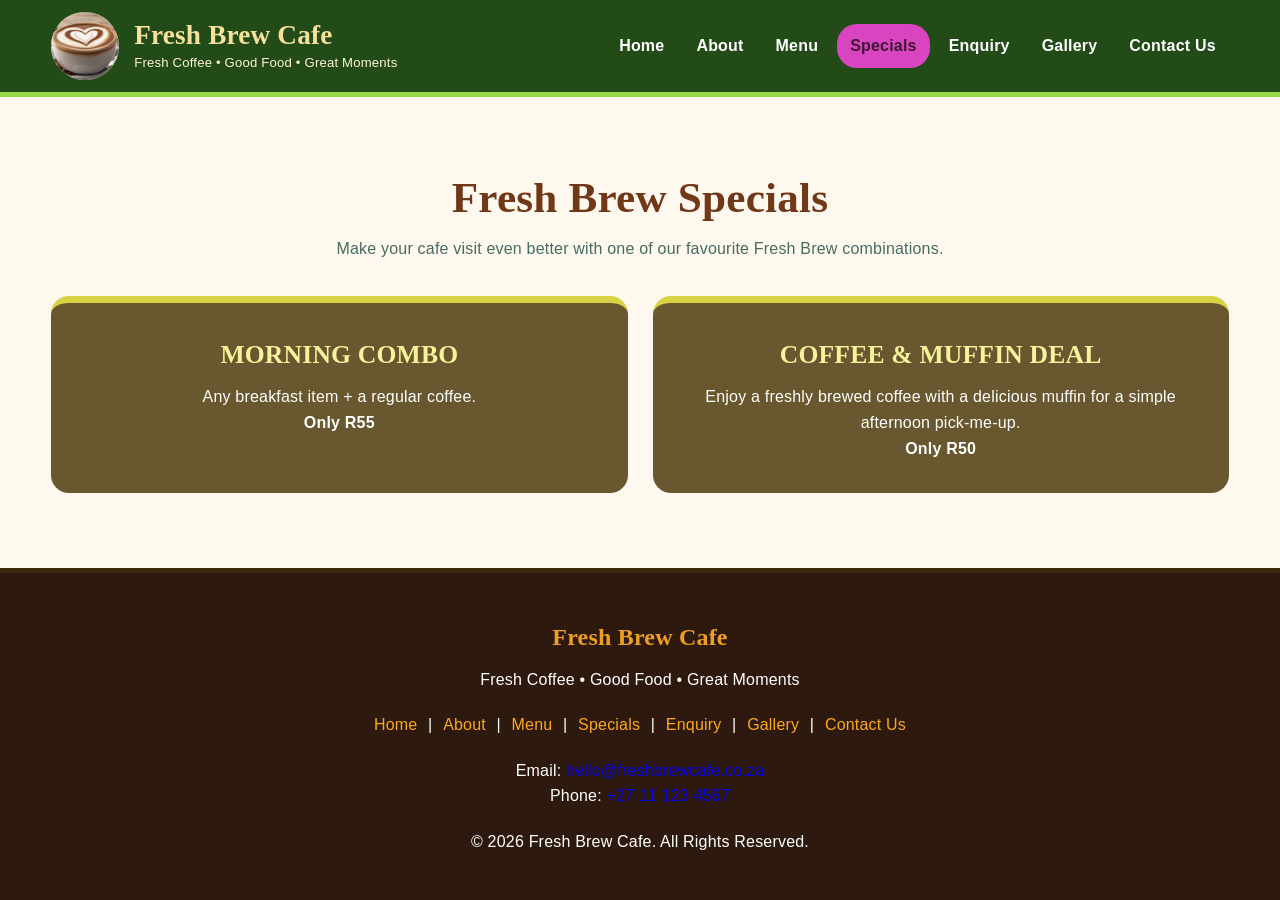
<file: specials.html>
<!DOCTYPE html>
<html lang="en">
<head>
    <meta charset="UTF-8">
    <meta name="viewport" content="width=device-width, initial-scale=1.0">
    <meta name="description" content="Explore Fresh Brew Cafe specials, including the morning combo and coffee-and-muffin deal. Contact us to confirm current availability.">
    <title>Coffee and Breakfast Specials | Fresh Brew Cafe</title>
    <meta name="keywords" content="coffee specials, breakfast combo, coffee and muffin">
    <meta name="author" content="Bokamoso Moremi">
    <meta name="robots" content="index, follow">
    <meta property="og:site_name" content="Fresh Brew Cafe">
    <meta property="og:title" content="Coffee and Breakfast Specials | Fresh Brew Cafe">
    <meta property="og:description" content="Explore Fresh Brew Cafe specials, including the morning combo and coffee-and-muffin deal. Contact us to confirm current availability.">
    <meta property="og:type" content="website">
    <meta name="theme-color" content="#471d05">
    <link rel="stylesheet" href="style.css">
    <script src="script.js" defer></script>
</head>
<body>
<header>
    <div class="header-container">
        <a class="brand" href="index.html">
            <img loading="lazy" src="images/cappuccino.png" alt="Fresh Brew Cafe cappuccino">
            <div class="brand-text">
                <h1>Fresh Brew Cafe</h1>
                <p>Fresh Coffee • Good Food • Great Moments</p>
            </div>
        </a>
        <nav aria-label="Main navigation">
            <button class="nav-toggle" type="button" aria-expanded="false" aria-controls="primary-navigation"><span aria-hidden="true">☰</span> Menu</button>
            <ul id="primary-navigation">
                <li><a href="index.html" class="">Home</a></li>
                <li><a href="about.html" class="">About</a></li>
                <li><a href="menu.html" class="">Menu</a></li>
                <li><a href="specials.html" class="active">Specials</a></li>
                <li><a href="enquiry.html">Enquiry</a></li>
                <li><a href="gallery.html" class="">Gallery</a></li>
                <li><a href="contact.html" class="">Contact Us</a></li>
            </ul>
        </nav>
    </div>
</header>
<main>

<section>
    <div class="container">
        <h2 class="section-title">Fresh Brew Specials</h2>
        <p class="section-intro">Make your cafe visit even better with one of our favourite Fresh Brew combinations.</p>
        <div class="specials-grid">
            <div class="special-box">
                <h3>MORNING COMBO</h3>
                <p>Any breakfast item + a regular coffee.</p>
                <p><strong>Only R55</strong></p>
            </div>
            <div class="special-box">
                <h3>COFFEE & MUFFIN DEAL</h3>
                <p>Enjoy a freshly brewed coffee with a delicious muffin for a simple afternoon pick-me-up.</p>
                <p><strong>Only R50</strong></p>
            </div>
        </div>
    </div>
</section>

</main>
<footer>
    <div class="container">
        <h2>Fresh Brew Cafe</h2>
        <p>Fresh Coffee • Good Food • Great Moments</p>
        <div class="footer-links">
            <a href="index.html">Home</a> |
            <a href="about.html">About</a> |
            <a href="menu.html">Menu</a> |
            <a href="specials.html">Specials</a> | <a href="enquiry.html">Enquiry</a> |
            <a href="gallery.html">Gallery</a> |
            <a href="contact.html">Contact Us</a>
        </div>
        <p>Email: <a href="mailto:hello@freshbrewcafe.co.za">hello@freshbrewcafe.co.za</a></p>
        <p>Phone: <a href="tel:+27111234567">+27 11 123 4567</a></p>
        <p style="margin-top:20px;">&copy; 2026 Fresh Brew Cafe. All Rights Reserved.</p>
    </div>
</footer>
</body>
</html>
</file>
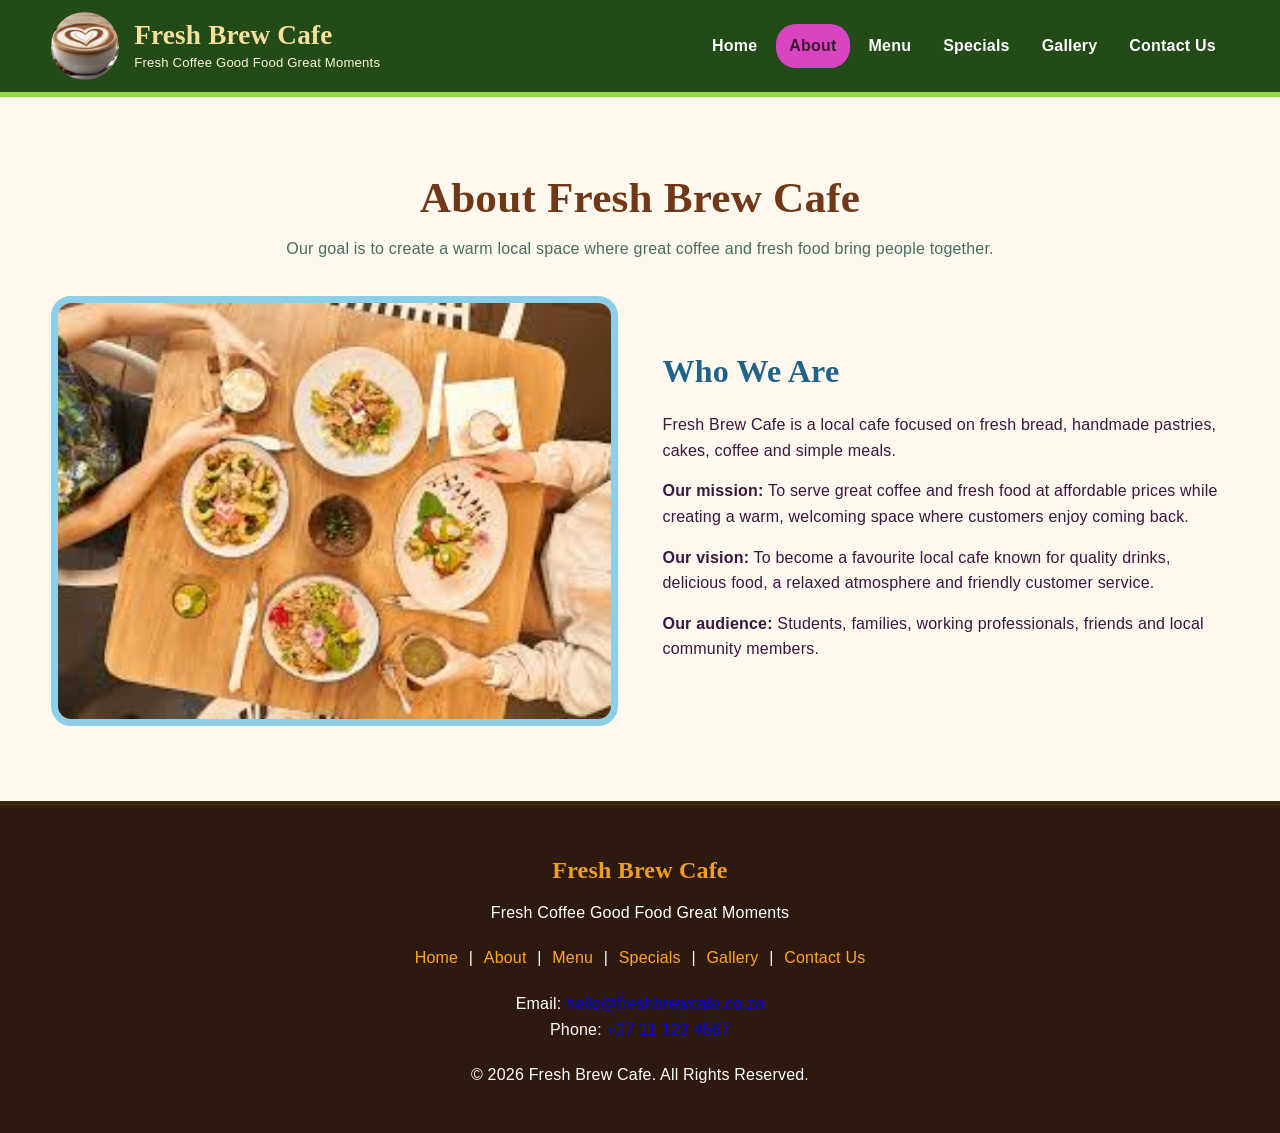
<file: Fresh-Brew-Cafe-Part-2/about.html>
<!DOCTYPE html>
<html lang="en">
<head>
    <meta charset="UTF-8">
    <meta name="viewport" content="width=device-width, initial-scale=1.0">
    <meta name="description" content="Fresh Brew Cafe - fresh coffee, food, pastries and a welcoming cafe experience.">
    <title>About | Fresh Brew Cafe</title>
    <link rel="stylesheet" href="style.css">
</head>
<body>
<header>
    <div class="header-container">
        <a class="brand" href="index.html">
            <img src="images/cappuccino.png" alt="Fresh Brew Cafe cappuccino">
            <div class="brand-text">
                <h1>Fresh Brew Cafe</h1>
                <p>Fresh Coffee  Good Food  Great Moments</p>
            </div>
        </a>
        <nav>
            <ul>
                <li><a href="index.html" class="">Home</a></li>
                <li><a href="about.html" class="active">About</a></li>
                <li><a href="menu.html" class="">Menu</a></li>
                <li><a href="specials.html" class="">Specials</a></li>
                <li><a href="gallery.html" class="">Gallery</a></li>
                <li><a href="contact.html" class="">Contact Us</a></li>
            </ul>
        </nav>
    </div>
</header>
<main>

<section>
    <div class="container">
        <h2 class="section-title">About Fresh Brew Cafe</h2>
        <p class="section-intro">Our goal is to create a warm local space where great coffee and fresh food bring people together.</p>
        <div class="about-grid">
            <div class="about-image">
                <img src="images/cafe-meal.jpg" alt="People enjoying food together at a cafe">
            </div>
            <div class="about-text">
                <h3>Who We Are</h3>
                <p>Fresh Brew Cafe is a local cafe focused on fresh bread, handmade pastries, cakes, coffee and simple meals.</p>
                <p><strong>Our mission:</strong> To serve great coffee and fresh food at affordable prices while creating a warm, welcoming space where customers enjoy coming back.</p>
                <p><strong>Our vision:</strong> To become a favourite local cafe known for quality drinks, delicious food, a relaxed atmosphere and friendly customer service.</p>
                <p><strong>Our audience:</strong> Students, families, working professionals, friends and local community members.</p>
            </div>
        </div>
    </div>
</section>

</main>
<footer>
    <div class="container">
        <h2>Fresh Brew Cafe</h2>
        <p>Fresh Coffee  Good Food  Great Moments</p>
        <div class="footer-links">
            <a href="index.html">Home</a> |
            <a href="about.html">About</a> |
            <a href="menu.html">Menu</a> |
            <a href="specials.html">Specials</a> |
            <a href="gallery.html">Gallery</a> |
            <a href="contact.html">Contact Us</a>
        </div>
        <p>Email: <a href="mailto:hello@freshbrewcafe.co.za">hello@freshbrewcafe.co.za</a></p>
        <p>Phone: <a href="tel:+27111234567">+27 11 123 4567</a></p>
        <p style="margin-top:20px;">&copy; 2026 Fresh Brew Cafe. All Rights Reserved.</p>
    </div>
</footer>
</body>
</html>
</file>
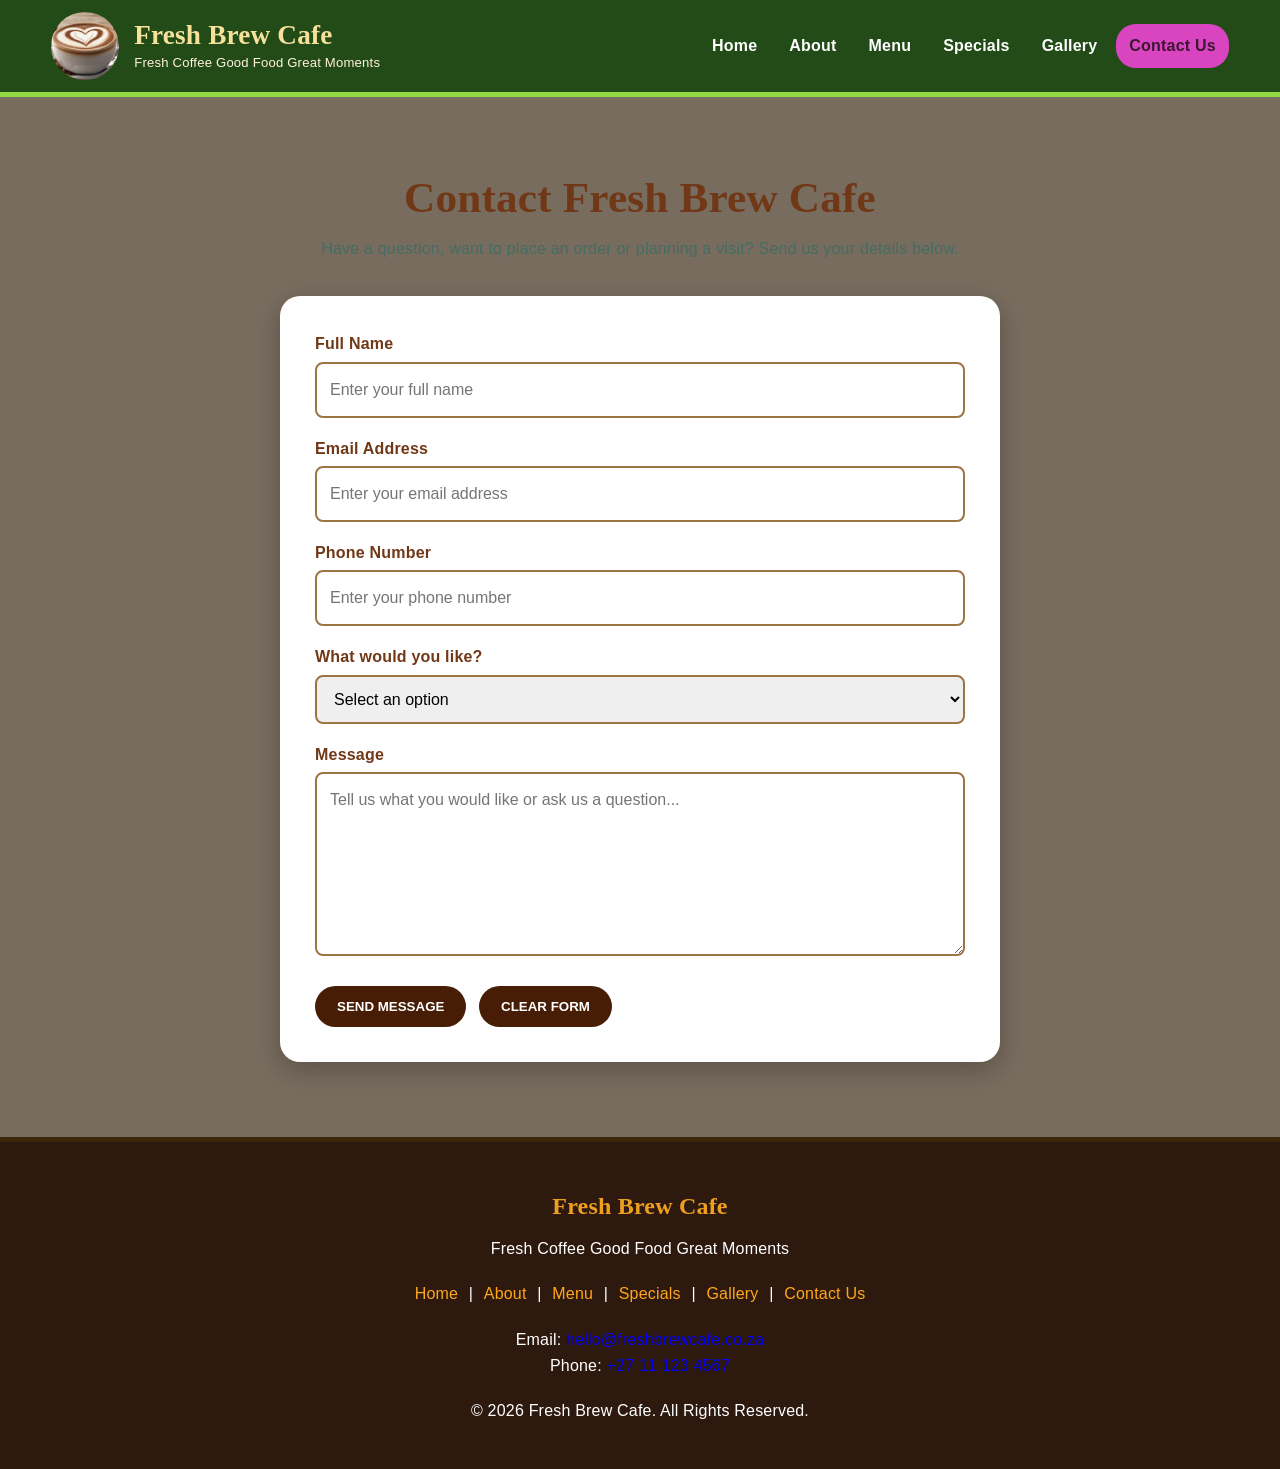
<file: Fresh-Brew-Cafe-Part-2/contact.html>
<!DOCTYPE html>
<html lang="en">
<head>
    <meta charset="UTF-8">
    <meta name="viewport" content="width=device-width, initial-scale=1.0">
    <meta name="description" content="Fresh Brew Cafe - fresh coffee, food, pastries and a welcoming cafe experience.">
    <title>Contact Us | Fresh Brew Cafe</title>
    <link rel="stylesheet" href="style.css">
</head>
<body>
<header>
    <div class="header-container">
        <a class="brand" href="index.html">
            <img src="images/cappuccino.png" alt="Fresh Brew Cafe cappuccino">
            <div class="brand-text">
                <h1>Fresh Brew Cafe</h1>
                <p>Fresh Coffee  Good Food  Great Moments</p>
            </div>
        </a>
        <nav>
            <ul>
                <li><a href="index.html" class="">Home</a></li>
                <li><a href="about.html" class="">About</a></li>
                <li><a href="menu.html" class="">Menu</a></li>
                <li><a href="specials.html" class="">Specials</a></li>
                <li><a href="gallery.html" class="">Gallery</a></li>
                <li><a href="contact.html" class="active">Contact Us</a></li>
            </ul>
        </nav>
    </div>
</header>
<main>

<section class="contact">
    <div class="container">
        <h2 class="section-title">Contact Fresh Brew Cafe</h2>
        <p class="section-intro">Have a question, want to place an order or planning a visit? Send us your details below.</p>
        <form action="#" method="post">
            <label for="name">Full Name</label>
            <input type="text" id="name" name="name" placeholder="Enter your full name" required>

            <label for="email">Email Address</label>
            <input type="email" id="email" name="email" placeholder="Enter your email address" required>

            <label for="phone">Phone Number</label>
            <input type="tel" id="phone" name="phone" placeholder="Enter your phone number">

            <label for="order">What would you like?</label>
            <select id="order" name="order">
                <option value="">Select an option</option>
                <option value="coffee">Coffee</option>
                <option value="breakfast">Breakfast</option>
                <option value="lunch">Light Meal</option>
                <option value="treats">Treats & Desserts</option>
                <option value="custom">Other Request</option>
            </select>

            <label for="message">Message</label>
            <textarea id="message" name="message" rows="6" placeholder="Tell us what you would like or ask us a question..." required></textarea>

            <button type="submit">SEND MESSAGE</button>
            <button type="reset">CLEAR FORM</button>
        </form>
    </div>
</section>

</main>
<footer>
    <div class="container">
        <h2>Fresh Brew Cafe</h2>
        <p>Fresh Coffee  Good Food  Great Moments</p>
        <div class="footer-links">
            <a href="index.html">Home</a> |
            <a href="about.html">About</a> |
            <a href="menu.html">Menu</a> |
            <a href="specials.html">Specials</a> |
            <a href="gallery.html">Gallery</a> |
            <a href="contact.html">Contact Us</a>
        </div>
        <p>Email: <a href="mailto:hello@freshbrewcafe.co.za">hello@freshbrewcafe.co.za</a></p>
        <p>Phone: <a href="tel:+27111234567">+27 11 123 4567</a></p>
        <p style="margin-top:20px;">&copy; 2026 Fresh Brew Cafe. All Rights Reserved.</p>
    </div>
</footer>
</body>
</html>
</file>
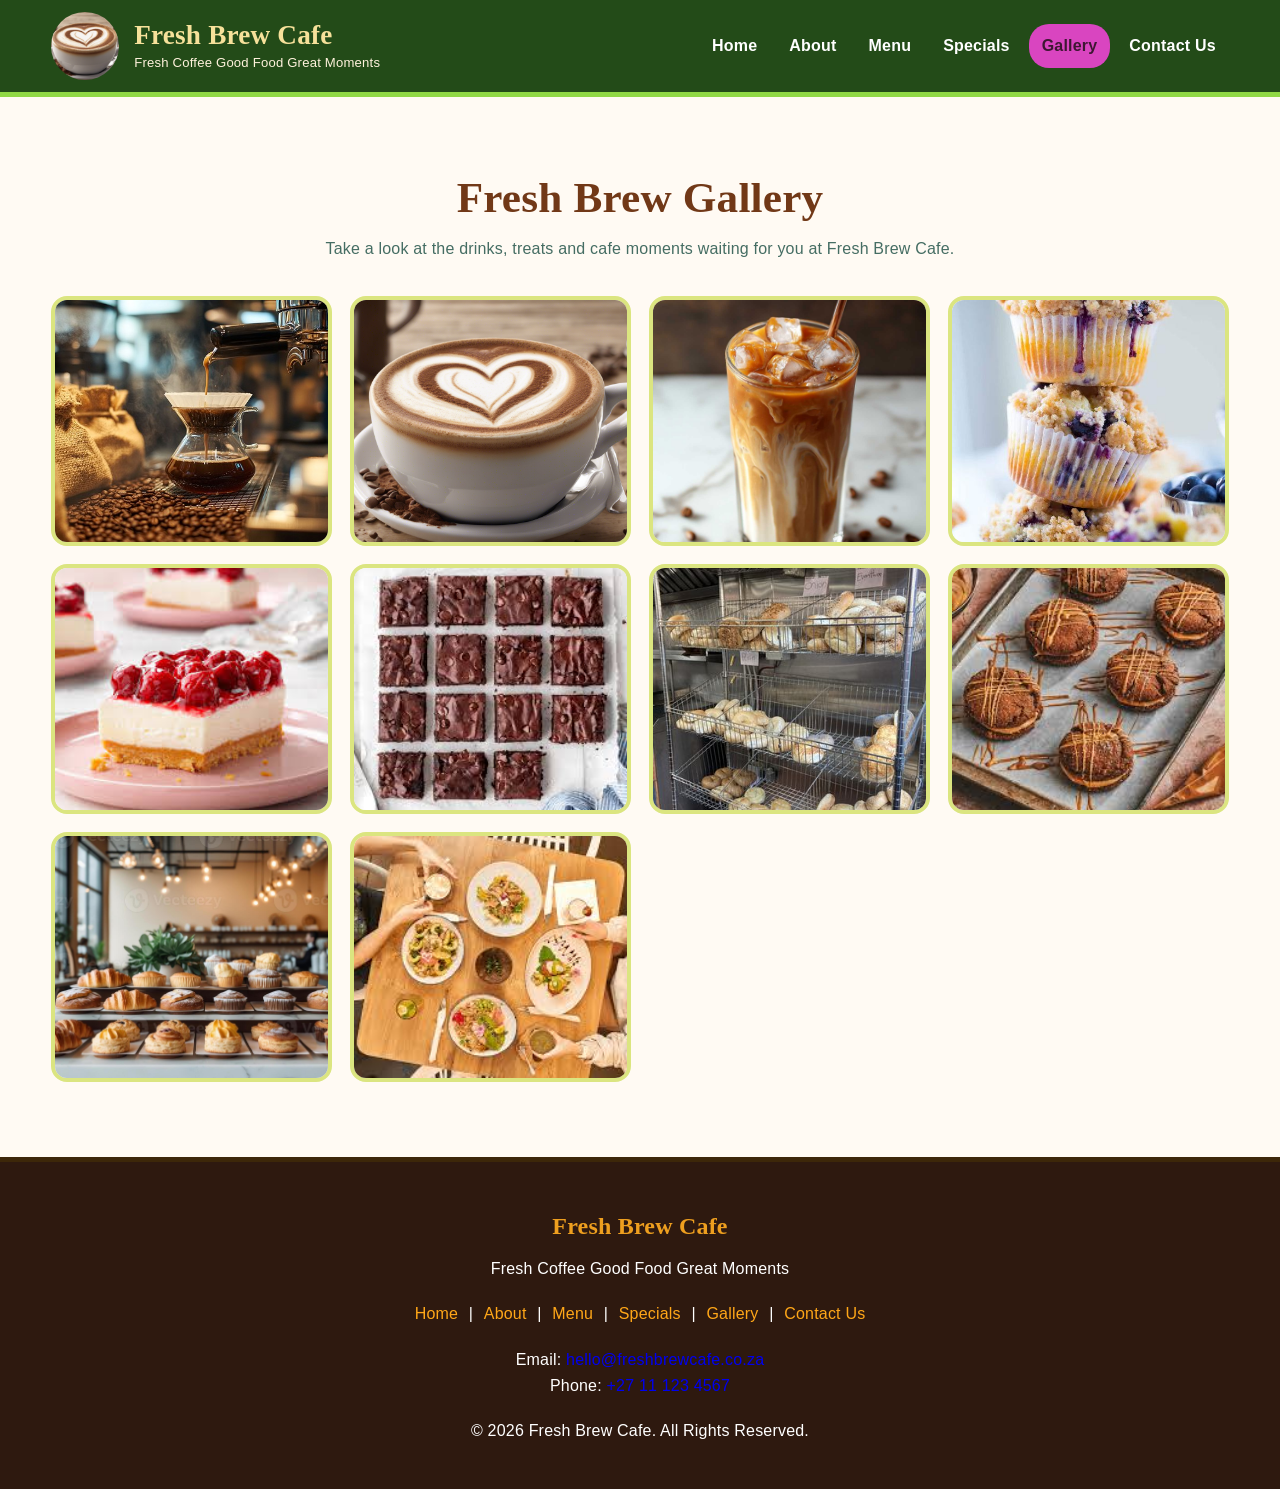
<file: Fresh-Brew-Cafe-Part-2/gallery.html>
<!DOCTYPE html>
<html lang="en">
<head>
    <meta charset="UTF-8">
    <meta name="viewport" content="width=device-width, initial-scale=1.0">
    <meta name="description" content="Fresh Brew Cafe - fresh coffee, food, pastries and a welcoming cafe experience.">
    <title>Gallery | Fresh Brew Cafe</title>
    <link rel="stylesheet" href="style.css">
</head>
<body>
<header>
    <div class="header-container">
        <a class="brand" href="index.html">
            <img src="images/cappuccino.png" alt="Fresh Brew Cafe cappuccino">
            <div class="brand-text">
                <h1>Fresh Brew Cafe</h1>
                <p>Fresh Coffee  Good Food  Great Moments</p>
            </div>
        </a>
        <nav>
            <ul>
                <li><a href="index.html" class="">Home</a></li>
                <li><a href="about.html" class="">About</a></li>
                <li><a href="menu.html" class="">Menu</a></li>
                <li><a href="specials.html" class="">Specials</a></li>
                <li><a href="gallery.html" class="active">Gallery</a></li>
                <li><a href="contact.html" class="">Contact Us</a></li>
            </ul>
        </nav>
    </div>
</header>
<main>

<section class="gallery">
    <div class="container">
        <h2 class="section-title">Fresh Brew Gallery</h2>
        <p class="section-intro">Take a look at the drinks, treats and cafe moments waiting for you at Fresh Brew Cafe.</p>
        <div class="gallery-grid">
            <img src="images/coffee-brewing.jpg" alt="Freshly brewed coffee">
            <img src="images/cappuccino.png" alt="Classic cappuccino">
            <img src="images/iced-caramel-latte.jpg" alt="Iced caramel latte">
            <img src="images/blueberry-muffins.jpg" alt="Fresh blueberry muffins">
            <img src="images/berry-cheesecake.jpg" alt="Berry cheesecake">
            <img src="images/brownie-squares.jpg" alt="Chocolate brownie squares">
            <img src="images/fresh-bread.jpg" alt="Fresh artisan bread">
            <img src="images/chocolate-pastries.jpg" alt="Chocolate pastries">
            <img src="images/pastry-display.jpg" alt="Fresh pastry display">
            <img src="images/cafe-meal.jpg" alt="Fresh cafe meal">
        </div>
    </div>
</section>

</main>
<footer>
    <div class="container">
        <h2>Fresh Brew Cafe</h2>
        <p>Fresh Coffee  Good Food  Great Moments</p>
        <div class="footer-links">
            <a href="index.html">Home</a> |
            <a href="about.html">About</a> |
            <a href="menu.html">Menu</a> |
            <a href="specials.html">Specials</a> |
            <a href="gallery.html">Gallery</a> |
            <a href="contact.html">Contact Us</a>
        </div>
        <p>Email: <a href="mailto:hello@freshbrewcafe.co.za">hello@freshbrewcafe.co.za</a></p>
        <p>Phone: <a href="tel:+27111234567">+27 11 123 4567</a></p>
        <p style="margin-top:20px;">&copy; 2026 Fresh Brew Cafe. All Rights Reserved.</p>
    </div>
</footer>
</body>
</html>
</file>
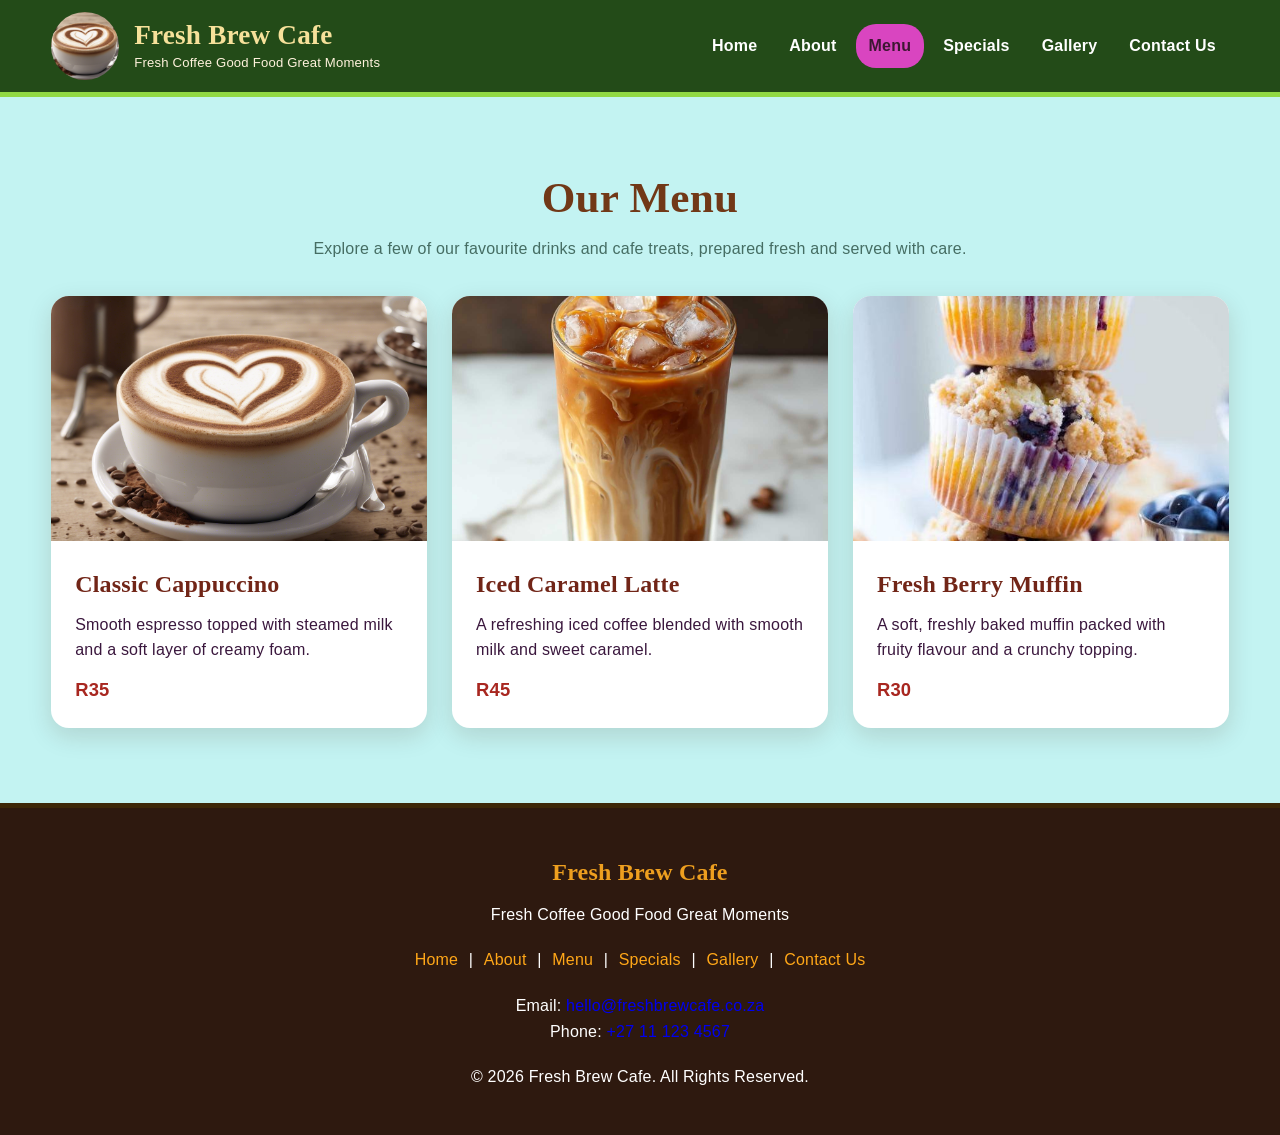
<file: Fresh-Brew-Cafe-Part-2/menu.html>
<!DOCTYPE html>
<html lang="en">
<head>
    <meta charset="UTF-8">
    <meta name="viewport" content="width=device-width, initial-scale=1.0">
    <meta name="description" content="Fresh Brew Cafe - fresh coffee, food, pastries and a welcoming cafe experience.">
    <title>Menu | Fresh Brew Cafe</title>
    <link rel="stylesheet" href="style.css">
</head>
<body>
<header>
    <div class="header-container">
        <a class="brand" href="index.html">
            <img src="images/cappuccino.png" alt="Fresh Brew Cafe cappuccino">
            <div class="brand-text">
                <h1>Fresh Brew Cafe</h1>
                <p>Fresh Coffee  Good Food  Great Moments</p>
            </div>
        </a>
        <nav>
            <ul>
                <li><a href="index.html" class="">Home</a></li>
                <li><a href="about.html" class="">About</a></li>
                <li><a href="menu.html" class="active">Menu</a></li>
                <li><a href="specials.html" class="">Specials</a></li>
                <li><a href="gallery.html" class="">Gallery</a></li>
                <li><a href="contact.html" class="">Contact Us</a></li>
            </ul>
        </nav>
    </div>
</header>
<main>

<section class="menu-section">
    <div class="container">
        <h2 class="section-title">Our Menu</h2>
        <p class="section-intro">Explore a few of our favourite drinks and cafe treats, prepared fresh and served with care.</p>
        <div class="cards">
            <article class="card">
                <img src="images/cappuccino.png" alt="Classic cappuccino">
                <div class="card-content">
                    <h3>Classic Cappuccino</h3>
                    <p>Smooth espresso topped with steamed milk and a soft layer of creamy foam.</p>
                    <p class="price">R35</p>
                </div>
            </article>
            <article class="card">
                <img src="images/iced-caramel-latte.jpg" alt="Iced caramel latte">
                <div class="card-content">
                    <h3>Iced Caramel Latte</h3>
                    <p>A refreshing iced coffee blended with smooth milk and sweet caramel.</p>
                    <p class="price">R45</p>
                </div>
            </article>
            <article class="card">
                <img src="images/blueberry-muffins.jpg" alt="Fresh blueberry muffin">
                <div class="card-content">
                    <h3>Fresh Berry Muffin</h3>
                    <p>A soft, freshly baked muffin packed with fruity flavour and a crunchy topping.</p>
                    <p class="price">R30</p>
                </div>
            </article>
        </div>
    </div>
</section>

</main>
<footer>
    <div class="container">
        <h2>Fresh Brew Cafe</h2>
        <p>Fresh Coffee  Good Food  Great Moments</p>
        <div class="footer-links">
            <a href="index.html">Home</a> |
            <a href="about.html">About</a> |
            <a href="menu.html">Menu</a> |
            <a href="specials.html">Specials</a> |
            <a href="gallery.html">Gallery</a> |
            <a href="contact.html">Contact Us</a>
        </div>
        <p>Email: <a href="mailto:hello@freshbrewcafe.co.za">hello@freshbrewcafe.co.za</a></p>
        <p>Phone: <a href="tel:+27111234567">+27 11 123 4567</a></p>
        <p style="margin-top:20px;">&copy; 2026 Fresh Brew Cafe. All Rights Reserved.</p>
    </div>
</footer>
</body>
</html>
</file>
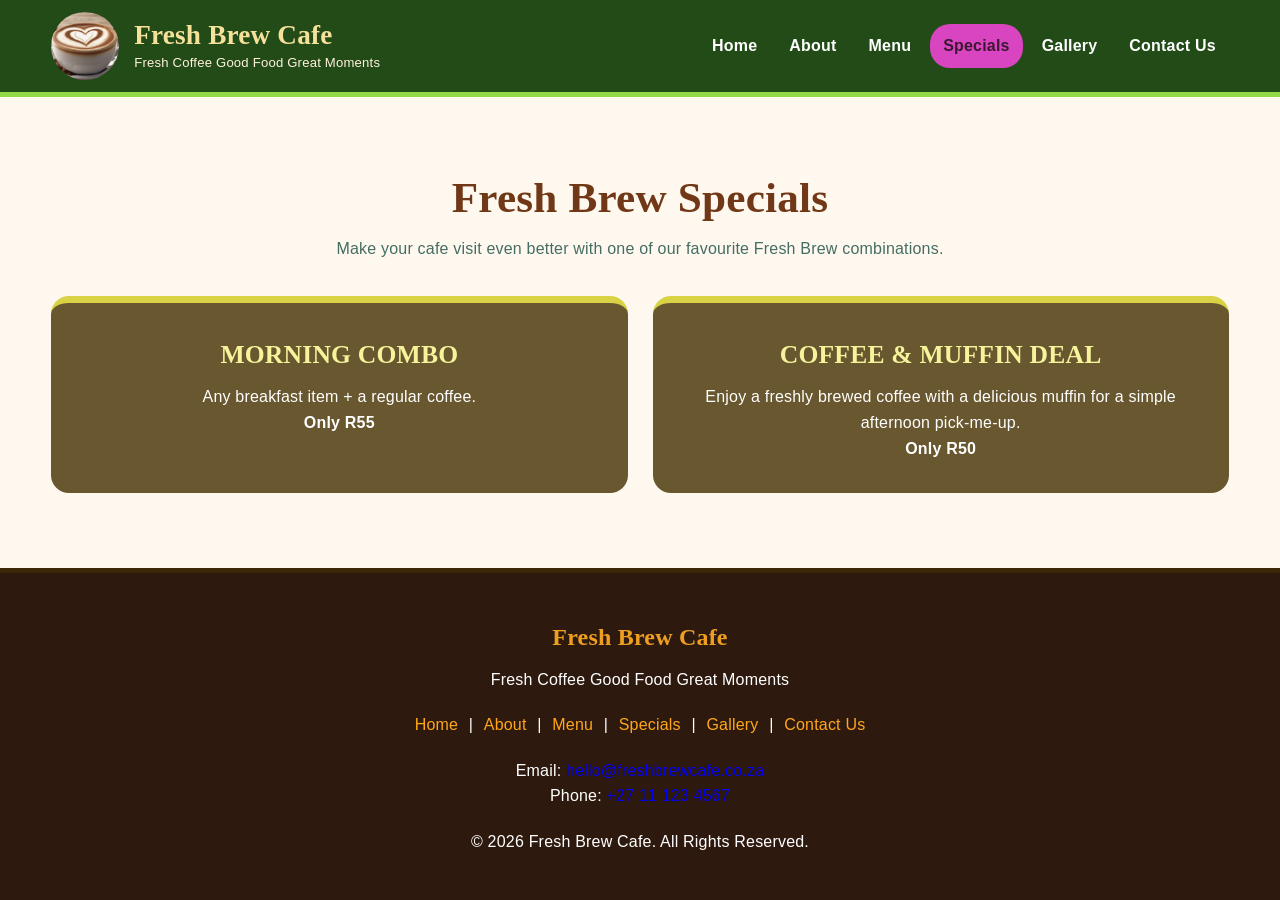
<file: Fresh-Brew-Cafe-Part-2/specials.html>
<!DOCTYPE html>
<html lang="en">
<head>
    <meta charset="UTF-8">
    <meta name="viewport" content="width=device-width, initial-scale=1.0">
    <meta name="description" content="Fresh Brew Cafe - fresh coffee, food, pastries and a welcoming cafe experience.">
    <title>Specials | Fresh Brew Cafe</title>
    <link rel="stylesheet" href="style.css">
</head>
<body>
<header>
    <div class="header-container">
        <a class="brand" href="index.html">
            <img src="images/cappuccino.png" alt="Fresh Brew Cafe cappuccino">
            <div class="brand-text">
                <h1>Fresh Brew Cafe</h1>
                <p>Fresh Coffee  Good Food  Great Moments</p>
            </div>
        </a>
        <nav>
            <ul>
                <li><a href="index.html" class="">Home</a></li>
                <li><a href="about.html" class="">About</a></li>
                <li><a href="menu.html" class="">Menu</a></li>
                <li><a href="specials.html" class="active">Specials</a></li>
                <li><a href="gallery.html" class="">Gallery</a></li>
                <li><a href="contact.html" class="">Contact Us</a></li>
            </ul>
        </nav>
    </div>
</header>
<main>

<section>
    <div class="container">
        <h2 class="section-title">Fresh Brew Specials</h2>
        <p class="section-intro">Make your cafe visit even better with one of our favourite Fresh Brew combinations.</p>
        <div class="specials-grid">
            <div class="special-box">
                <h3>MORNING COMBO</h3>
                <p>Any breakfast item + a regular coffee.</p>
                <p><strong>Only R55</strong></p>
            </div>
            <div class="special-box">
                <h3>COFFEE & MUFFIN DEAL</h3>
                <p>Enjoy a freshly brewed coffee with a delicious muffin for a simple afternoon pick-me-up.</p>
                <p><strong>Only R50</strong></p>
            </div>
        </div>
    </div>
</section>

</main>
<footer>
    <div class="container">
        <h2>Fresh Brew Cafe</h2>
        <p>Fresh Coffee  Good Food  Great Moments</p>
        <div class="footer-links">
            <a href="index.html">Home</a> |
            <a href="about.html">About</a> |
            <a href="menu.html">Menu</a> |
            <a href="specials.html">Specials</a> |
            <a href="gallery.html">Gallery</a> |
            <a href="contact.html">Contact Us</a>
        </div>
        <p>Email: <a href="mailto:hello@freshbrewcafe.co.za">hello@freshbrewcafe.co.za</a></p>
        <p>Phone: <a href="tel:+27111234567">+27 11 123 4567</a></p>
        <p style="margin-top:20px;">&copy; 2026 Fresh Brew Cafe. All Rights Reserved.</p>
    </div>
</footer>
</body>
</html>
</file>
<file: style.css>
* {
    margin: 0;
    padding: 0;
    box-sizing: border-box;
}

html {
    scroll-behavior: smooth;
}

body {
    font-family: Arial, Helvetica, sans-serif;
    font-size: 16px;
    line-height: 1.6;
    letter-spacing: 0.2px;
    color: #3a173d;
    background: #fff8ef;
}

img {
    display: block;
    max-width: 100%;
    height: auto;
}

a {
    text-decoration: none;
}

ul {
    list-style: none;
}

.container {
    width: min(1200px, 92%);
    margin: 0 auto;
}

/* ---------- HEADER ---------- */
header {
    background: #234b18;
    color: white;
    border-bottom: 5px solid #91d945;
    position: sticky;
    top: 0;
    z-index: 1000;
}

.header-container {
    width: min(1200px, 92%);
    margin: auto;
    padding: 12px 0;
    display: flex;
    align-items: center;
    justify-content: space-between;
    gap: 25px;
}

.brand {
    display: flex;
    align-items: center;
    gap: 15px;
    color: white;
}

.brand img {
    width: 68px;
    height: 68px;
    object-fit: cover;
    background: white;
    border-radius: 50%;
}

.brand-text h1 {
    font-family: Georgia, serif;
    font-size: 1.7rem;
    line-height: 1.2;
    color: #f6e19a;
}

.brand-text p {
    font-size: 0.82rem;
    color: #fff2dc;
}

nav ul {
    display: flex;
    flex-wrap: wrap;
    gap: 6px;
    justify-content: center;
}

nav a {
    display: block;
    color: white;
    padding: 9px 13px;
    border-radius: 20px;
    font-weight: bold;
    transition: 0.25s ease;
}

nav a:hover,
nav a.active {
    background: #d945c0;
    color: #3d1732;
}

/* ---------- GENERAL SECTIONS ---------- */
section {
    padding: 75px 0;
}

.section-title {
    text-align: center;
    font-family: Georgia, serif;
    color: #713817;
    font-size: clamp(2rem, 4vw, 2.7rem);
    line-height: 1.2;
    margin-bottom: 12px;
}

.section-intro {
    max-width: 760px;
    margin: 0 auto 35px;
    text-align: center;
    color: #456d63;
}

/* ---------- HERO ---------- */
.hero {
    min-height: 650px;
    display: flex;
    align-items: center;
    justify-content: center;
    text-align: center;
    padding: 70px 0;
    color: white;
    background:
        linear-gradient(rgba(13, 50, 10, 0.62), rgba(35, 50, 10, 0.62)),
        url("images/coffee-brewing.jpg") center/cover no-repeat;
}

.hero-content {
    width: min(850px, 92%);
}

.hero h2 {
    font-family: Georgia, serif;
    font-size: clamp(2.8rem, 7vw, 5.5rem);
    line-height: 1;
    margin-bottom: 22px;
    color: #ffebf2;
}

.hero p {
    font-size: clamp(1rem, 2vw, 1.25rem);
    max-width: 700px;
    margin: auto;
}

.button {
    display: inline-block;
    margin: 25px 6px 0;
    padding: 13px 24px;
    border-radius: 30px;
    font-weight: bold;
    background: #f6e19a;
    color: #513d32;
    transition: 0.25s ease;
}

.button:hover {
    background: white;
    transform: translateY(-2px);
}

/* ---------- TWO-COLUMN CONTENT ---------- */
.about-grid {
    display: grid;
    grid-template-columns: 1fr 1fr;
    gap: 45px;
    align-items: center;
}

.about-image img {
    width: 100%;
    height: 430px;
    object-fit: cover;
    border-radius: 20px;
    border: 7px solid #8dcee8;
}

.about-text h3 {
    font-family: Georgia, serif;
    color: #1f638a;
    font-size: 2rem;
    margin-bottom: 15px;
}

.about-text p {
    margin-bottom: 15px;
}

/* ---------- CARDS ---------- */
.menu-section {
    background: #c3f3f2;
}

.cards {
    display: grid;
    grid-template-columns: repeat(3, 1fr);
    gap: 25px;
}

.card {
    background: white;
    border-radius: 18px;
    overflow: hidden;
    box-shadow: 0 8px 25px rgba(70, 35, 15, 0.15);
    transition: 0.25s ease;
}

.card:hover {
    transform: translateY(-5px);
}

.card img {
    width: 100%;
    height: 245px;
    object-fit: cover;
}

.card-content {
    padding: 24px;
}

.card h3 {
    color: #712517;
    font-family: Georgia, serif;
    font-size: 1.5rem;
    margin-bottom: 8px;
}

.price {
    color: #a82720;
    font-weight: bold;
    font-size: 1.15rem;
    margin-top: 12px;
}

/* ---------- SPECIALS ---------- */
.specials-grid {
    display: grid;
    grid-template-columns: repeat(2, 1fr);
    gap: 25px;
}

.special-box {
    padding: 32px;
    background: #69572f;
    color: white;
    border-radius: 18px;
    border-top: 7px solid #d9d245;
    text-align: center;
}

.special-box h3 {
    color: #f6f39a;
    font-family: Georgia, serif;
    font-size: 1.6rem;
    margin-bottom: 8px;
}

/* ---------- GALLERY ---------- */
.gallery {
    background: #fffaf3;
}

.gallery-grid {
    display: grid;
    grid-template-columns: repeat(4, 1fr);
    gap: 18px;
}

.gallery-grid img {
    width: 100%;
    height: 250px;
    object-fit: cover;
    border-radius: 16px;
    border: 4px solid #dbe580;
    transition: 0.3s ease;
}

.gallery-grid img:hover {
    transform: scale(1.03);
}

/* ---------- CONTACT ---------- */
.contact {
    background: #776c5e;
}

form {
    max-width: 720px;
    margin: 30px auto 0;
    padding: 35px;
    background: white;
    border-radius: 20px;
    box-shadow: 0 8px 25px rgba(18, 7, 1, 0.25);
}

label {
    display: block;
    font-weight: bold;
    color: #713817;
    margin-bottom: 5px;
}

input,
select,
textarea {
    width: 100%;
    padding: 13px;
    margin-bottom: 18px;
    border: 2px solid #9d7544;
    border-radius: 8px;
    font: inherit;
}

input:focus,
select:focus,
textarea:focus {
    outline: none;
    border-color: #945f31;
}

button {
    border: none;
    padding: 13px 22px;
    border-radius: 25px;
    background: #471d05;
    color: white;
    font-weight: bold;
    cursor: pointer;
    margin: 5px 8px 0 0;
}

button:hover {
    background: #4f2505;
}

/* ---------- FOOTER ---------- */
footer {
    background: #2e190f;
    color: white;
    text-align: center;
    padding: 45px 0;
    border-top: 5px solid #3d2709;
}

footer h2 {
    font-family: Georgia, serif;
    color: #ee9f1f;
    margin-bottom: 10px;
}

.footer-links {
    margin: 20px 0;
}

.footer-links a {
    color: #ffa718;
    margin: 0 6px;
}

.footer-links a:hover {
    color: white;
}

/* ---------- RESPONSIVE DESIGN ---------- */
@media (max-width: 900px) {
    .header-container {
        flex-direction: column;
    }

    .about-grid,
    .specials-grid {
        grid-template-columns: 1fr;
    }

    .cards {
        grid-template-columns: repeat(2, 1fr);
    }

    .gallery-grid {
        grid-template-columns: repeat(2, 1fr);
    }
}

@media (max-width: 600px) {
    body {
        font-size: 15px;
    }

    section {
        padding: 55px 0;
    }

    nav ul {
        gap: 3px;
    }

    nav a {
        padding: 7px 9px;
        font-size: 0.9rem;
    }

    .brand-text h1 {
        font-size: 1.45rem;
    }

    .hero {
        min-height: 560px;
    }

    .cards,
    .gallery-grid {
        grid-template-columns: 1fr;
    }

    .gallery-grid img {
        height: 280px;
    }

    form {
        padding: 24px;
    }
}


/* ---------- PART 3: INTERACTION, ACCESSIBILITY AND PERFORMANCE ---------- */
[hidden] { display: none !important; }
:focus-visible { outline: 3px solid #e6a23c; outline-offset: 3px; }
.nav-toggle { display: none; }
.menu-controls {
    max-width: 720px; margin: 0 auto 28px; padding: 22px;
    background: #fff; border-radius: 14px; box-shadow: 0 5px 18px rgba(18,7,1,.12);
}
.menu-controls input, .menu-controls select { margin-bottom: 12px; }
#menu-result-count { margin: 0; color: #471d05; font-weight: 700; }
.gallery-grid img { cursor: zoom-in; }
.lightbox {
    position: fixed; inset: 0; z-index: 3000; display: flex; align-items: center;
    justify-content: center; gap: 16px; padding: 24px;
    background: rgba(18, 10, 6, .94); color: white;
}
.lightbox figure { margin: 0; text-align: center; max-width: min(85vw, 1100px); }
.lightbox figure img { display: block; max-width: 100%; max-height: 78vh; width: auto; height: auto; object-fit: contain; margin: auto; border-radius: 10px; }
.lightbox figcaption { margin-top: 12px; }
.lightbox button { background: #fff8ef; color: #471d05; font-size: 1.35rem; min-width: 44px; min-height: 44px; }
.lightbox .lightbox-close { position: absolute; right: 22px; top: 18px; font-size: 2rem; }
body.lightbox-open { overflow: hidden; }
.form-note { color: #60422e; font-size: .92rem; margin: 0 0 16px; }
.form-feedback { font-weight: 700; margin: 12px 0; }
.form-feedback.error { color: #a11b1b; }
.form-feedback.success { color: #1e6b38; }
.enquiry-result { margin-top: 24px; padding: 20px; border-left: 5px solid #e6a23c; border-radius: 10px; background: #fff4dd; }
.accordion { max-width: 850px; margin: 24px auto; }
.accordion-trigger { display: block; width: 100%; text-align: left; border-radius: 8px; margin: 8px 0 0; }
.accordion-trigger[aria-expanded="true"] { background: #7a421c; }
.accordion-panel { background: white; padding: 16px 20px; border-radius: 0 0 8px 8px; }
.reveal { opacity: 0; transform: translateY(14px); transition: opacity .45s ease, transform .45s ease; }
.reveal.is-visible { opacity: 1; transform: translateY(0); }
img { max-width: 100%; }
@media (prefers-reduced-motion: reduce) {
  *, *::before, *::after { scroll-behavior: auto !important; animation-duration: .01ms !important; transition-duration: .01ms !important; }
  .reveal { opacity: 1; transform: none; }
}
@media (max-width: 700px) {
  .header-container { align-items: stretch; gap: 12px; }
  .brand { justify-content: center; }
  .nav-toggle { display: block; width: 100%; margin: 6px 0; }
  nav ul { display: none; flex-direction: column; align-items: stretch; width: 100%; gap: 5px; padding: 8px 0; }
  nav ul.nav-open { display: flex; }
  nav li { width: 100%; }
  nav a { display: block; text-align: center; }
  .lightbox { gap: 5px; padding: 12px; }
  .lightbox figure { max-width: 78vw; }
  .lightbox button { min-width: 38px; min-height: 42px; padding: 8px; }
  .lightbox .lightbox-close { top: 8px; right: 8px; }
}
</file>
<file: Fresh-Brew-Cafe-Part-2/style.css>
* {
    margin: 0;
    padding: 0;
    box-sizing: border-box;
}

html {
    scroll-behavior: smooth;
}

body {
    font-family: Arial, Helvetica, sans-serif;
    font-size: 16px;
    line-height: 1.6;
    letter-spacing: 0.2px;
    color: #3a173d;
    background: #fff8ef;
}

img {
    display: block;
    max-width: 100%;
    height: auto;
}

a {
    text-decoration: none;
}

ul {
    list-style: none;
}

.container {
    width: min(1200px, 92%);
    margin: 0 auto;
}


header {
    background: #234b18;
    color: white;
    border-bottom: 5px solid #91d945;
    position: sticky;
    top: 0;
    z-index: 1000;
}

.header-container {
    width: min(1200px, 92%);
    margin: auto;
    padding: 12px 0;
    display: flex;
    align-items: center;
    justify-content: space-between;
    gap: 25px;
}

.brand {
    display: flex;
    align-items: center;
    gap: 15px;
    color: white;
}

.brand img {
    width: 68px;
    height: 68px;
    object-fit: cover;
    background: white;
    border-radius: 50%;
}

.brand-text h1 {
    font-family: Georgia, serif;
    font-size: 1.7rem;
    line-height: 1.2;
    color: #f6e19a;
}

.brand-text p {
    font-size: 0.82rem;
    color: #fff2dc;
}

nav ul {
    display: flex;
    flex-wrap: wrap;
    gap: 6px;
    justify-content: center;
}

nav a {
    display: block;
    color: white;
    padding: 9px 13px;
    border-radius: 20px;
    font-weight: bold;
    transition: 0.25s ease;
}

nav a:hover,
nav a.active {
    background: #d945c0;
    color: #3d1732;
}


section {
    padding: 75px 0;
}

.section-title {
    text-align: center;
    font-family: Georgia, serif;
    color: #713817;
    font-size: clamp(2rem, 4vw, 2.7rem);
    line-height: 1.2;
    margin-bottom: 12px;
}

.section-intro {
    max-width: 760px;
    margin: 0 auto 35px;
    text-align: center;
    color: #456d63;
}


.hero {
    min-height: 650px;
    display: flex;
    align-items: center;
    justify-content: center;
    text-align: center;
    padding: 70px 0;
    color: white;
    background:
        linear-gradient(rgba(13, 50, 10, 0.62), rgba(35, 50, 10, 0.62)),
        url("images/coffee-brewing.jpg") center/cover no-repeat;
}

.hero-content {
    width: min(850px, 92%);
}

.hero h2 {
    font-family: Georgia, serif;
    font-size: clamp(2.8rem, 7vw, 5.5rem);
    line-height: 1;
    margin-bottom: 22px;
    color: #ffebf2;
}

.hero p {
    font-size: clamp(1rem, 2vw, 1.25rem);
    max-width: 700px;
    margin: auto;
}

.button {
    display: inline-block;
    margin: 25px 6px 0;
    padding: 13px 24px;
    border-radius: 30px;
    font-weight: bold;
    background: #f6e19a;
    color: #513d32;
    transition: 0.25s ease;
}

.button:hover {
    background: white;
    transform: translateY(-2px);
}

.about-grid {
    display: grid;
    grid-template-columns: 1fr 1fr;
    gap: 45px;
    align-items: center;
}

.about-image img {
    width: 100%;
    height: 430px;
    object-fit: cover;
    border-radius: 20px;
    border: 7px solid #8dcee8;
}

.about-text h3 {
    font-family: Georgia, serif;
    color: #1f638a;
    font-size: 2rem;
    margin-bottom: 15px;
}

.about-text p {
    margin-bottom: 15px;
}

.menu-section {
    background: #c3f3f2;
}

.cards {
    display: grid;
    grid-template-columns: repeat(3, 1fr);
    gap: 25px;
}

.card {
    background: white;
    border-radius: 18px;
    overflow: hidden;
    box-shadow: 0 8px 25px rgba(70, 35, 15, 0.15);
    transition: 0.25s ease;
}

.card:hover {
    transform: translateY(-5px);
}

.card img {
    width: 100%;
    height: 245px;
    object-fit: cover;
}

.card-content {
    padding: 24px;
}

.card h3 {
    color: #712517;
    font-family: Georgia, serif;
    font-size: 1.5rem;
    margin-bottom: 8px;
}

.price {
    color: #a82720;
    font-weight: bold;
    font-size: 1.15rem;
    margin-top: 12px;
}

.specials-grid {
    display: grid;
    grid-template-columns: repeat(2, 1fr);
    gap: 25px;
}

.special-box {
    padding: 32px;
    background: #69572f;
    color: white;
    border-radius: 18px;
    border-top: 7px solid #d9d245;
    text-align: center;
}

.special-box h3 {
    color: #f6f39a;
    font-family: Georgia, serif;
    font-size: 1.6rem;
    margin-bottom: 8px;
}

.gallery {
    background: #fffaf3;
}

.gallery-grid {
    display: grid;
    grid-template-columns: repeat(4, 1fr);
    gap: 18px;
}

.gallery-grid img {
    width: 100%;
    height: 250px;
    object-fit: cover;
    border-radius: 16px;
    border: 4px solid #dbe580;
    transition: 0.3s ease;
}

.gallery-grid img:hover {
    transform: scale(1.03);
}

.contact {
    background: #776c5e;
}

form {
    max-width: 720px;
    margin: 30px auto 0;
    padding: 35px;
    background: white;
    border-radius: 20px;
    box-shadow: 0 8px 25px rgba(18, 7, 1, 0.25);
}

label {
    display: block;
    font-weight: bold;
    color: #713817;
    margin-bottom: 5px;
}

input,
select,
textarea {
    width: 100%;
    padding: 13px;
    margin-bottom: 18px;
    border: 2px solid #9d7544;
    border-radius: 8px;
    font: inherit;
}

input:focus,
select:focus,
textarea:focus {
    outline: none;
    border-color: #945f31;
}

button {
    border: none;
    padding: 13px 22px;
    border-radius: 25px;
    background: #471d05;
    color: white;
    font-weight: bold;
    cursor: pointer;
    margin: 5px 8px 0 0;
}

button:hover {
    background: #4f2505;
}

footer {
    background: #2e190f;
    color: white;
    text-align: center;
    padding: 45px 0;
    border-top: 5px solid #3d2709;
}

footer h2 {
    font-family: Georgia, serif;
    color: #ee9f1f;
    margin-bottom: 10px;
}

.footer-links {
    margin: 20px 0;
}

.footer-links a {
    color: #ffa718;
    margin: 0 6px;
}

.footer-links a:hover {
    color: white;
}

@media (max-width: 900px) {
    .header-container {
        flex-direction: column;
    }

    .about-grid,
    .specials-grid {
        grid-template-columns: 1fr;
    }

    .cards {
        grid-template-columns: repeat(2, 1fr);
    }

    .gallery-grid {
        grid-template-columns: repeat(2, 1fr);
    }
}

@media (max-width: 600px) {
    body {
        font-size: 15px;
    }

    section {
        padding: 55px 0;
    }

    nav ul {
        gap: 3px;
    }

    nav a {
        padding: 7px 9px;
        font-size: 0.9rem;
    }

    .brand-text h1 {
        font-size: 1.45rem;
    }

    .hero {
        min-height: 560px;
    }

    .cards,
    .gallery-grid {
        grid-template-columns: 1fr;
    }

    .gallery-grid img {
        height: 280px;
    }

    form {
        padding: 24px;
    }
}
</file>
